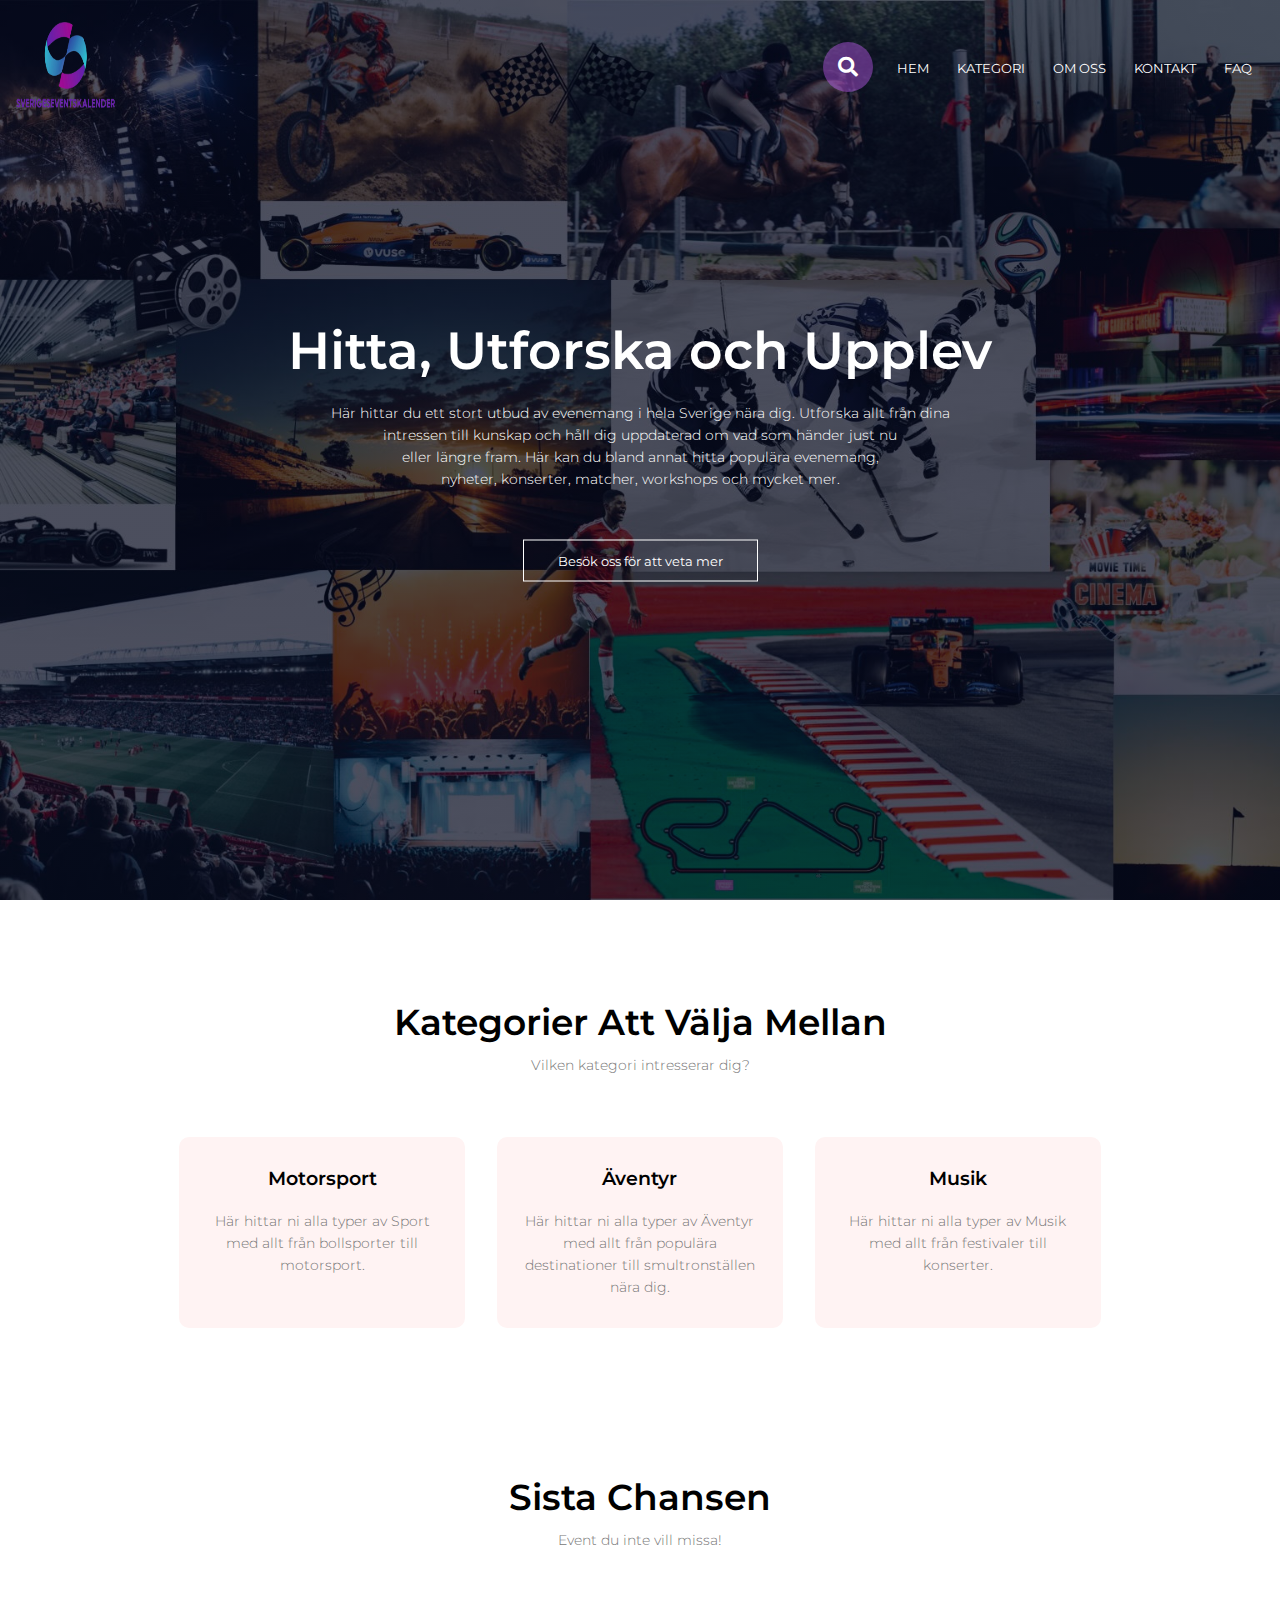
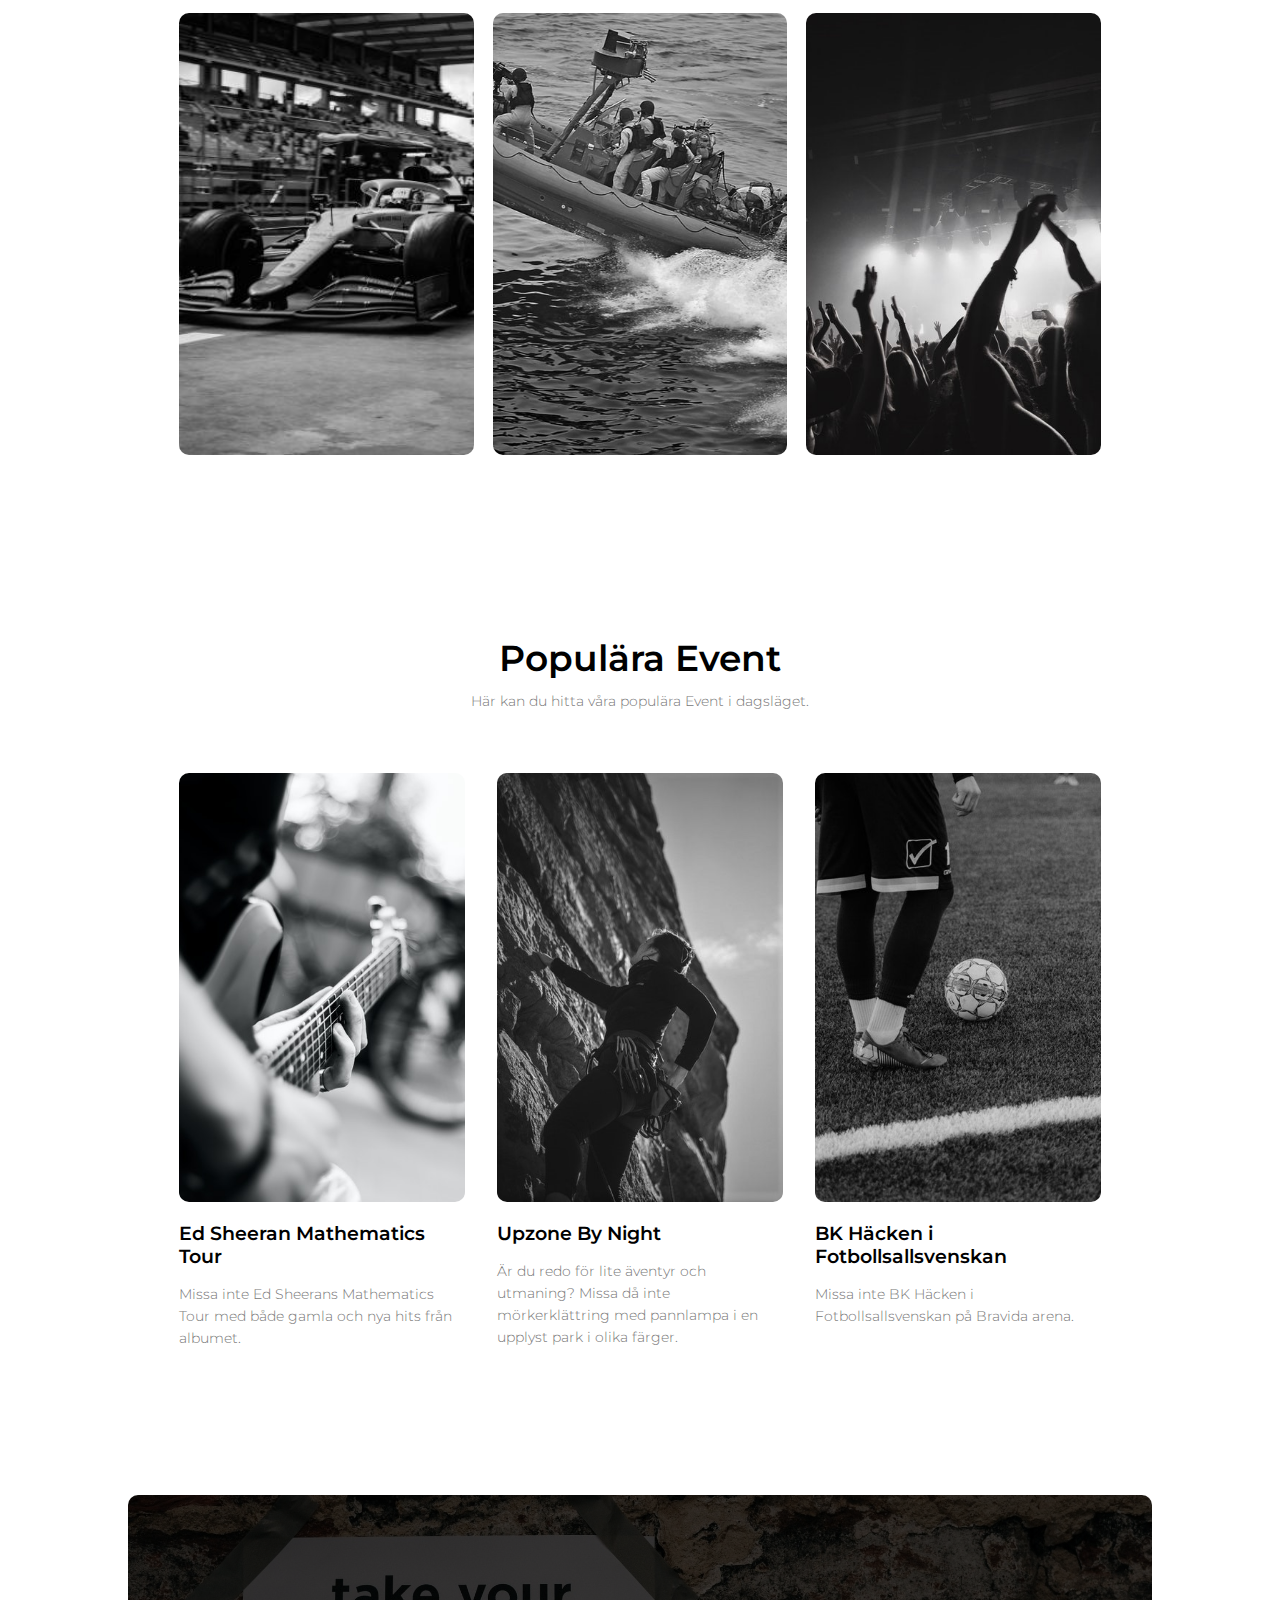
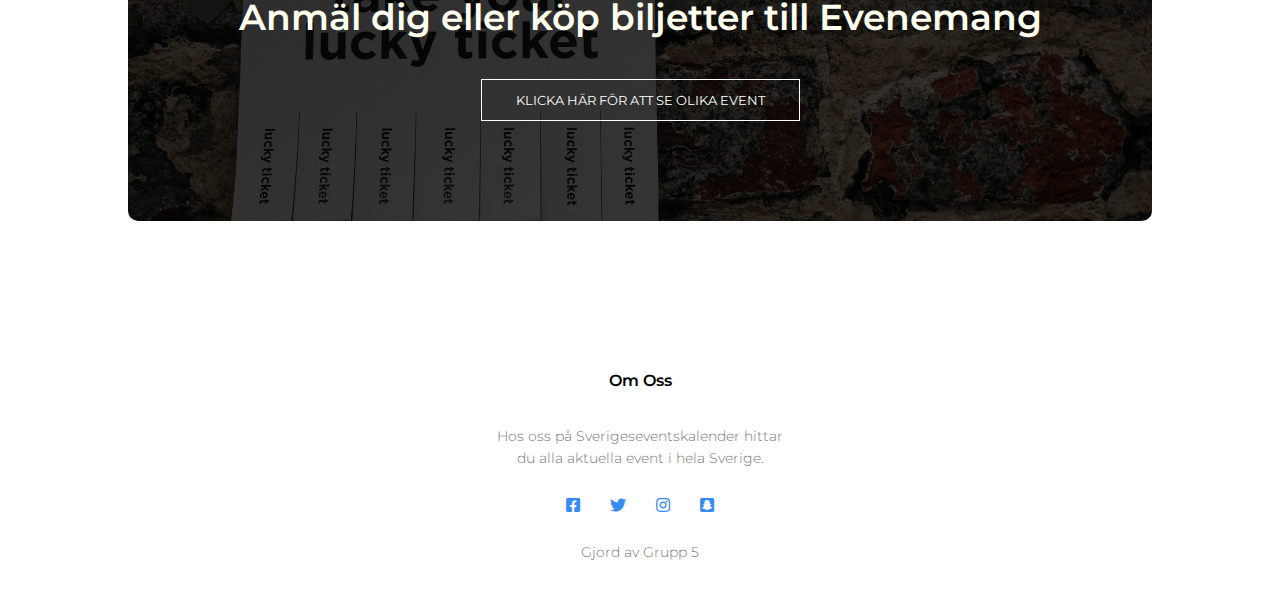
<file: Webbdesign/index.html>
<!DOCTYPE html>
<html lang= "sv-se">

<head> 
    <meta name = "viewport" content="with=device-width, initial-scale=1.0">
    <title>Webbdesign projekt test</title>
    <link rel="Stylesheet" type = "text/css" href="Main.css">
    <link href="https://fonts.googleapis.com/css2?family=Montserrat:ital,wght@0,300;0,400;1,300&display=swap" rel="stylesheet"> <!-- Länk till våra typsnitt -->
    <link rel="stylesheet" href="https://cdnjs.cloudflare.com/ajax/libs/font-awesome/5.13.0/css/all.min.css">  <!-- Länk till våra ikoner -->
</head>
<body>
    <section class= "header">
        <nav>
           
            <a href="index.html"><img src="img/logga.png" alt width=100 height=100 ></a>   
            <div class="nav-links" id="navLinks">   
                <i class="fa fa-window-close" onclick="hideMenu()"></i>    <!-- våran huvudsida, med länk till logga och kod "hidemenu" i mobilverisionen och hemsidan-->
                
                <ul> 
                        <li> <div class="search-box">
                          <button class="btn-search">
                              <i class="fas fa-search"></i>
                          </button>
                          <input type="text" class="input-search" placeholder="Sök..."></div></li>  <!-- sökfunktionen OBS.inte länkad -->
                          <li><a href= "index.html">HEM</a></li>
                          <li><a href= "index.html#kategorier_förstasida">KATEGORI</a></li>
                          <li><a href= "OmOss.html">OM OSS</a></li>
                          <li><a href= "kontaktsida.html">KONTAKT</a></li>
                          <li><a href= "">FAQ</a></li>  <!--inte länkad -->
                    
                  </ul>
                </div>
        <i class="fa fa-bars" onclick="showMenu()"></i> <!-- mobilverisionens meny med symbol -->           
        </nav>
        <div class="text-box">
        <h1>Hitta, Utforska och Upplev</h1>
        <p>Här hittar du ett stort utbud av evenemang i hela Sverige nära dig.
         Utforska allt från dina <br> intressen till kunskap och håll dig uppdaterad   <!-- intro text -->
         om vad som händer just nu <br> eller längre fram. Här kan du bland annat 
         hitta populära evenemang, <br> nyheter, konserter, matcher, workshops och mycket mer. 
        </p>
       
        <a href="OmOss.html" class="hero-btn">Besök oss för att veta mer</a>  <!-- länk till "om oss" sida-->

    </div>

    </section>  

    <!---Kategori-->
  
    <section class="Kategori" id="kategorier_förstasida">
        <h1>Kategorier Att Välja Mellan</h1>        <!--våra kategorier med länk -->
        <p>Vilken kategori intresserar dig?</p>

        <div class="row">
            <div class="Kategori-col">
                <a class="under2" href="Motorsport.html">
                    <h3>Motorsport</h3>
                      <p>Här hittar ni alla typer av Sport med allt från bollsporter 
                         till motorsport.</p>
                </a>
            </div>
            <div class="Kategori-col">
                <h3>Äventyr</h3>
                <p>Här hittar ni alla typer av Äventyr med allt från populära 
                   destinationer till smultronställen nära dig.</p>
            </div>
            <div class="Kategori-col">
                <a class="under2" href="Musik.html">
                    <h3>Musik</h3>
                <p>Här hittar ni alla typer av Musik med allt från festivaler 
                   till konserter.</p>
                </a>
            </div>
           

        </div>

    </section>

<!--Event-->

    <section class="Event">        <!--sista chansen till event samt länkat -->
        <h1>Sista Chansen</h1>
        <p>Event du inte vill missa!</p>
         
        <div class="row">
            <div class="Event-col">
                <img src="img/motorsport.jpg" >
                <div class="layer">
                    <h3><a class="under" href="Produktsida1.html">GÖTEBORG GRAND PRIX</a></h3> 
                    
                </div>
            </div>
            <div class="Event-col">
                <img src="img/boat.jpg" >
                <div class="layer">
                    <h3>Stridsbåtsåkning Till En Militäranläggning</h3>
                </div>
            </div>
            <div class="Event-col">
                <img src="img/Musik.jpg" >
                <div class="layer">
                    <h3><a class="under" href="Produktsida2.html">BURNA BOY: Spacedrift Tour</a></h3>
                </div>
            </div>
        </div>

    </section>

    <!--Evenemang-->

    <section class="Evenemang">      <!--populära event info, ej länkat -->
        <h1>Populära Event</h1>
        <p>Här kan du hitta våra populära Event i dagsläget.</p>
<div class="row">
        <div class="Evenemang-col">
            <img src="img/konsert.jpg">
            <h3>Ed Sheeran Mathematics Tour</h3>
            <p> Missa inte Ed Sheerans Mathematics Tour med både gamla och nya hits från 
                albumet.</p>
        </div>
        <div class="Evenemang-col">
            <img src="img/klättra.jpg">
            <h3>Upzone By Night</h3>
            <p> Är du redo för lite äventyr och utmaning? Missa då inte 
                mörkerklättring med pannlampa i en upplyst park i olika färger.</p>
        </div>
        <div class="Evenemang-col">
            <img src="img/soccer.jpg">
            <h3>BK Häcken i Fotbollsallsvenskan</h3>
            <p> Missa inte BK Häcken i Fotbollsallsvenskan på Bravida arena.</p>
        </div>       
   </div>

</section>

<!--anmälan och biljetter-->

<section class="cta">  
    <h1>Anmäl dig eller köp biljetter till Evenemang</h1>
    <a href="" class="hero-btn">KLICKA HÄR FÖR ATT SE OLIKA EVENT</a>   <!-- sida för att kunna anmäla, köpa biljett, ej länkat -->
</section>

<!--Footer-->
<section class="footer">      <!--symboler till om oss, social media-->
    <h4>Om Oss</h4>
    <p>Hos oss på Sverigeseventskalender hittar<br> 
        du alla aktuella event i hela Sverige.</p>
        <div class="icons">
         <i class="fab fa-facebook-square"></i>
         <i class="fab fa-twitter"></i>
         <i class="fab fa-instagram"></i>
         <i class="fab fa-snapchat-square"></i>
       </div>
 
     <p>Gjord av Grupp 5 </p>
   
</section>


 <!--JavaScript for toggle menu-->   <!--meny för mobilverision, mha. javascript-->
 <script>
    var navLinks = document.getElementById("navLinks");

    function showMenu(){
      navLinks.style.right = "0";

    }
    function hideMenu(){
      navLinks.style.right = "-200px";
    }

</script>

        
    </body>
    </html>
</file>
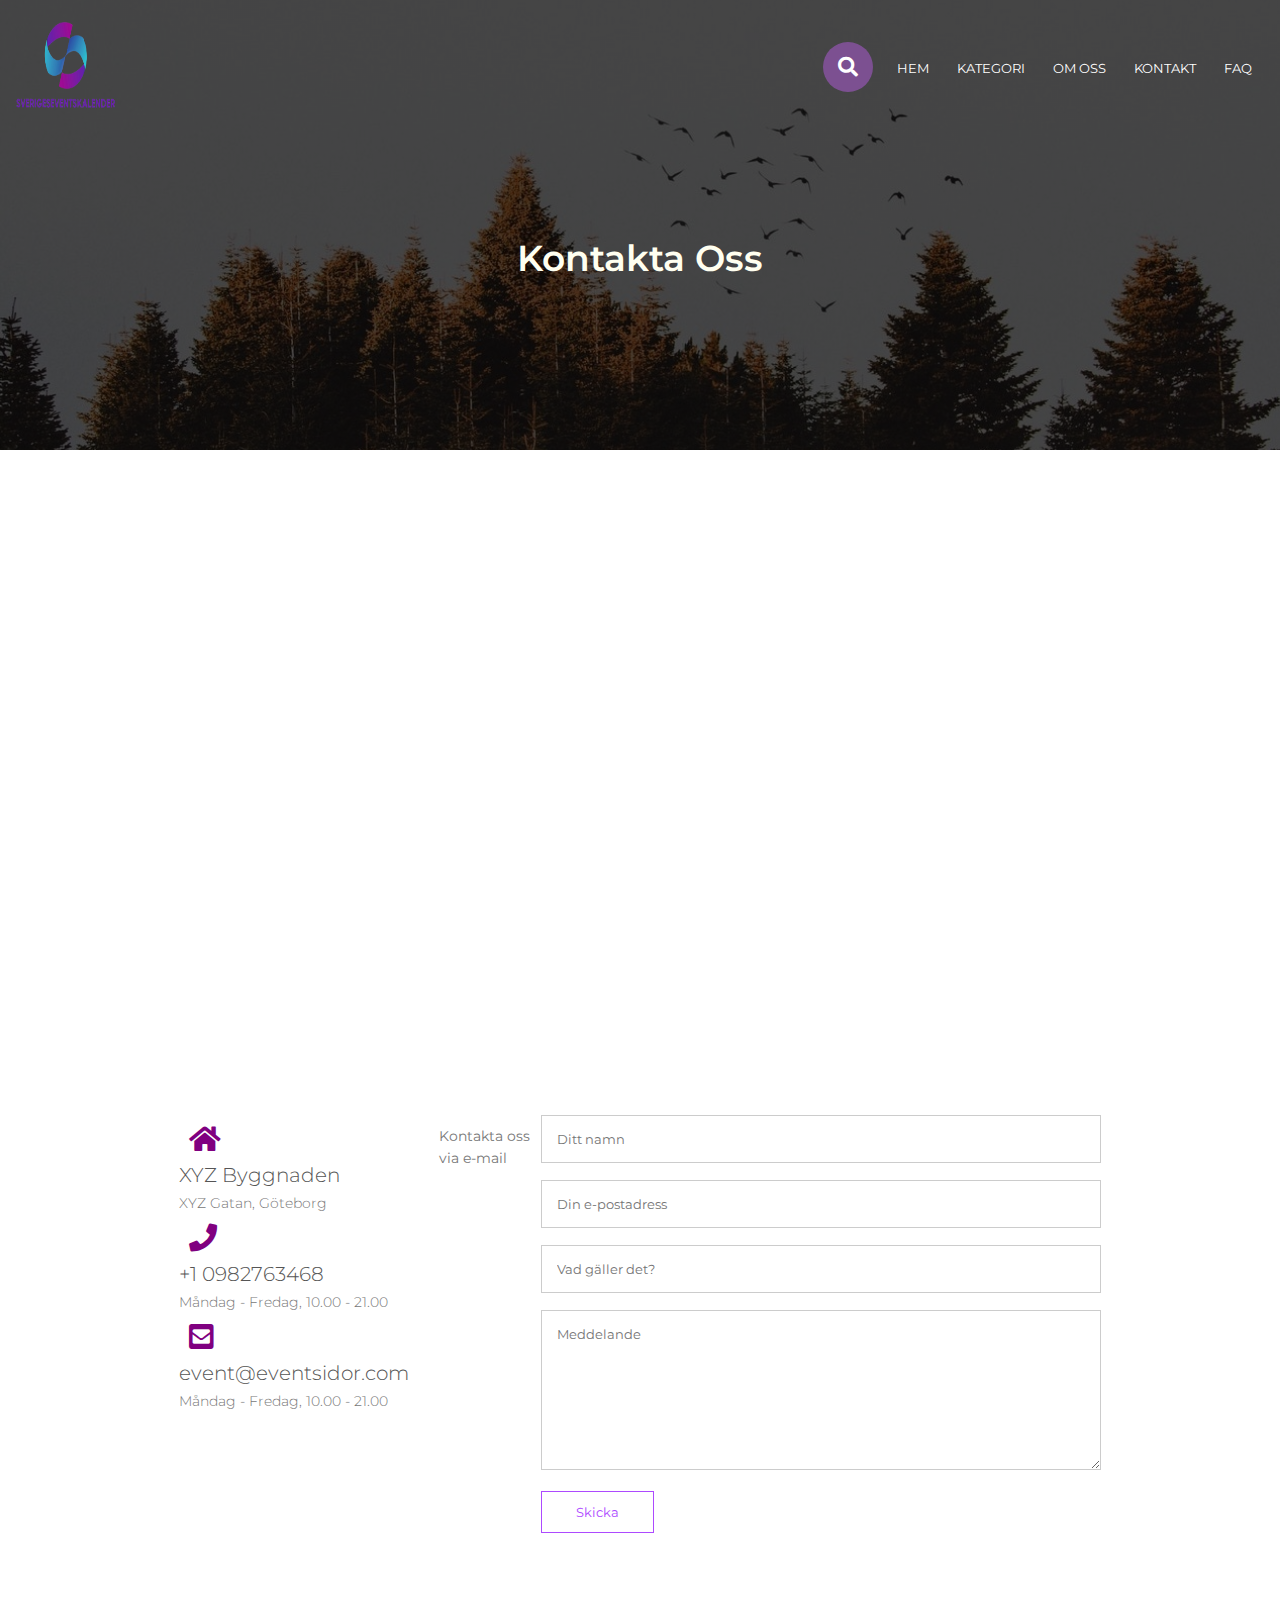
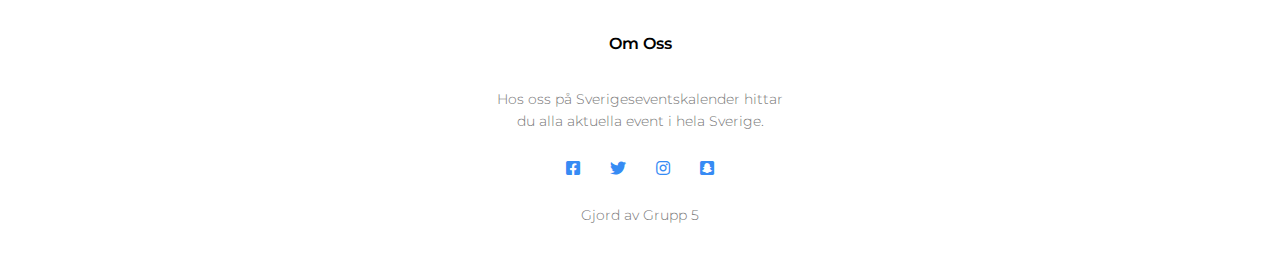
<file: Webbdesign/kontaktsida.html>
<!DOCTYPE html>
<html lang= "sv-se">

<head> 
    <meta name = "viewport" content="with=device-width, initial-scale=1.0">
    <title>Webbdesign projekt test</title>
    <link rel="Stylesheet" type = "text/css" href="Main.css">
    <link href="https://fonts.googleapis.com/css2?family=Montserrat:ital,wght@0,300;0,400;1,300&display=swap" rel="stylesheet">
    <link rel="stylesheet" href="https://cdnjs.cloudflare.com/ajax/libs/font-awesome/5.13.0/css/all.min.css">
</head>
<body>
    <section class= "sub-header">
        <nav>
            <a href="index.html"><img src="img/logga.png" alt width=100 height=100 ></a>   
          
            <div class="nav-links" id="navLinks">
                <i class="fa fa-window-close" onclick="hideMenu()"></i> 
                <ul> 
                  <li> <div class="search-box">
                    <button class="btn-search">
                        <i class="fas fa-search"></i>
                    </button>
                    <input type="text" class="input-search" placeholder="Sök..."></div></li>
                    <li><a href= "index.html">HEM</a></li>
                    <li><a href= "index.html#kategorier_förstasida">KATEGORI</a></li>
                    <li><a href= "OmOss.html">OM OSS</a></li>
                    <li><a href= "kontaktsida.html">KONTAKT</a></li>
                    <li><a href= "">FAQ</a></li>
                    
                  </ul>
                </div>
        <i class="fa fa-bars" onclick= "showMenu()"></i>            
        </nav>
    
        <!--Kontakta Oss-->
   <h1>Kontakta Oss</h1>
  </section> 
<section class="location">   <!--Länk för karta-->

  <iframe src="https://www.google.com/maps/embed?pb=!1m18!1m12!1m3!1d2131.928215847794!2d11.971529216299583!3d57.70068938111898!2m3!1f0!2f0!3f0!3m2!1i1024!2i768!4f13.1!3m3!1m2!1s0x464ff3703d2d16f3%3A0x18c09c75080884b7!2sKungsportsavenyen%2017%2C%20411%2036%20G%C3%B6teborg!5e0!3m2!1ssv!2sse!4v1634825490853!5m2!1ssv!2sse" 
  width="600" height="450" style="border:0;" allowfullscreen="" loading="lazy"></iframe>
</section>

<section class= "contact-us">
<div class="row">                 <!-- logga/symboler med info på kontakt till oss -->
<div class="contact-col">
  <div>
    <i class="fas fa-home"></i>
    
    <div>
      <h5> XYZ Byggnaden</h5>
      <p>XYZ Gatan, Göteborg</p>
    </div>
    
  </div>
  <div>
    <i class="fas fa-phone"></i>
    <div>
      <h5> +1 0982763468</h5>
      <p>Måndag - Fredag, 10.00 - 21.00</p>
    </div>
  </div>

  <div>
   <i class="fas fa-envelope-square"></i>
    <div>
      <h5> event@eventsidor.com</h5>
      <p>Måndag - Fredag, 10.00 - 21.00</p>    
   </div>
 </div>
</div>

 <p><strong>Kontakta oss via e-mail</strong></p> <!-- kolumn för formulär -->
 <div class="kontakt-col">  
   <form action="https://formsubmit.co/your@email.com" method="POST">
   <input type="text" placeholder="Ditt namn" required> <!--krav att allt måste fyllas i för att skicka annars får man felmeddelande-->
   <input type="email" placeholder="Din e-postadress" required> 
   <input type="email" placeholder="Vad gäller det?" required> 
   <textarea rows="8" placeholder="Meddelande" required></textarea>
   <button type = "submit" class="hero-btn red-btn">Skicka</button>
   </form>
  </div>

</div>
</section>
 


<!--Footer-->
<section class="footer">
    <h4>Om Oss</h4>
    <p>Hos oss på Sverigeseventskalender hittar<br> 
       du alla aktuella event i hela Sverige.</p>
       <div class="icons">
        <i class="fab fa-facebook-square"></i>
        <i class="fab fa-twitter"></i>
        <i class="fab fa-instagram"></i>
        <i class="fab fa-snapchat-square"></i>
      </div>

    <p>Gjord av Grupp 5 </p>
   
</section>


 <!--JavaScript for toggle menu-->
 <script>
    var navLinks = document.getElementById("navLinks");

    function showMenu(){
      navLinks.style.right = "0";

    }
    function hideMenu(){
      navLinks.style.right = "-200px";
    }

</script>

        
    </body>
    </html>
</file>
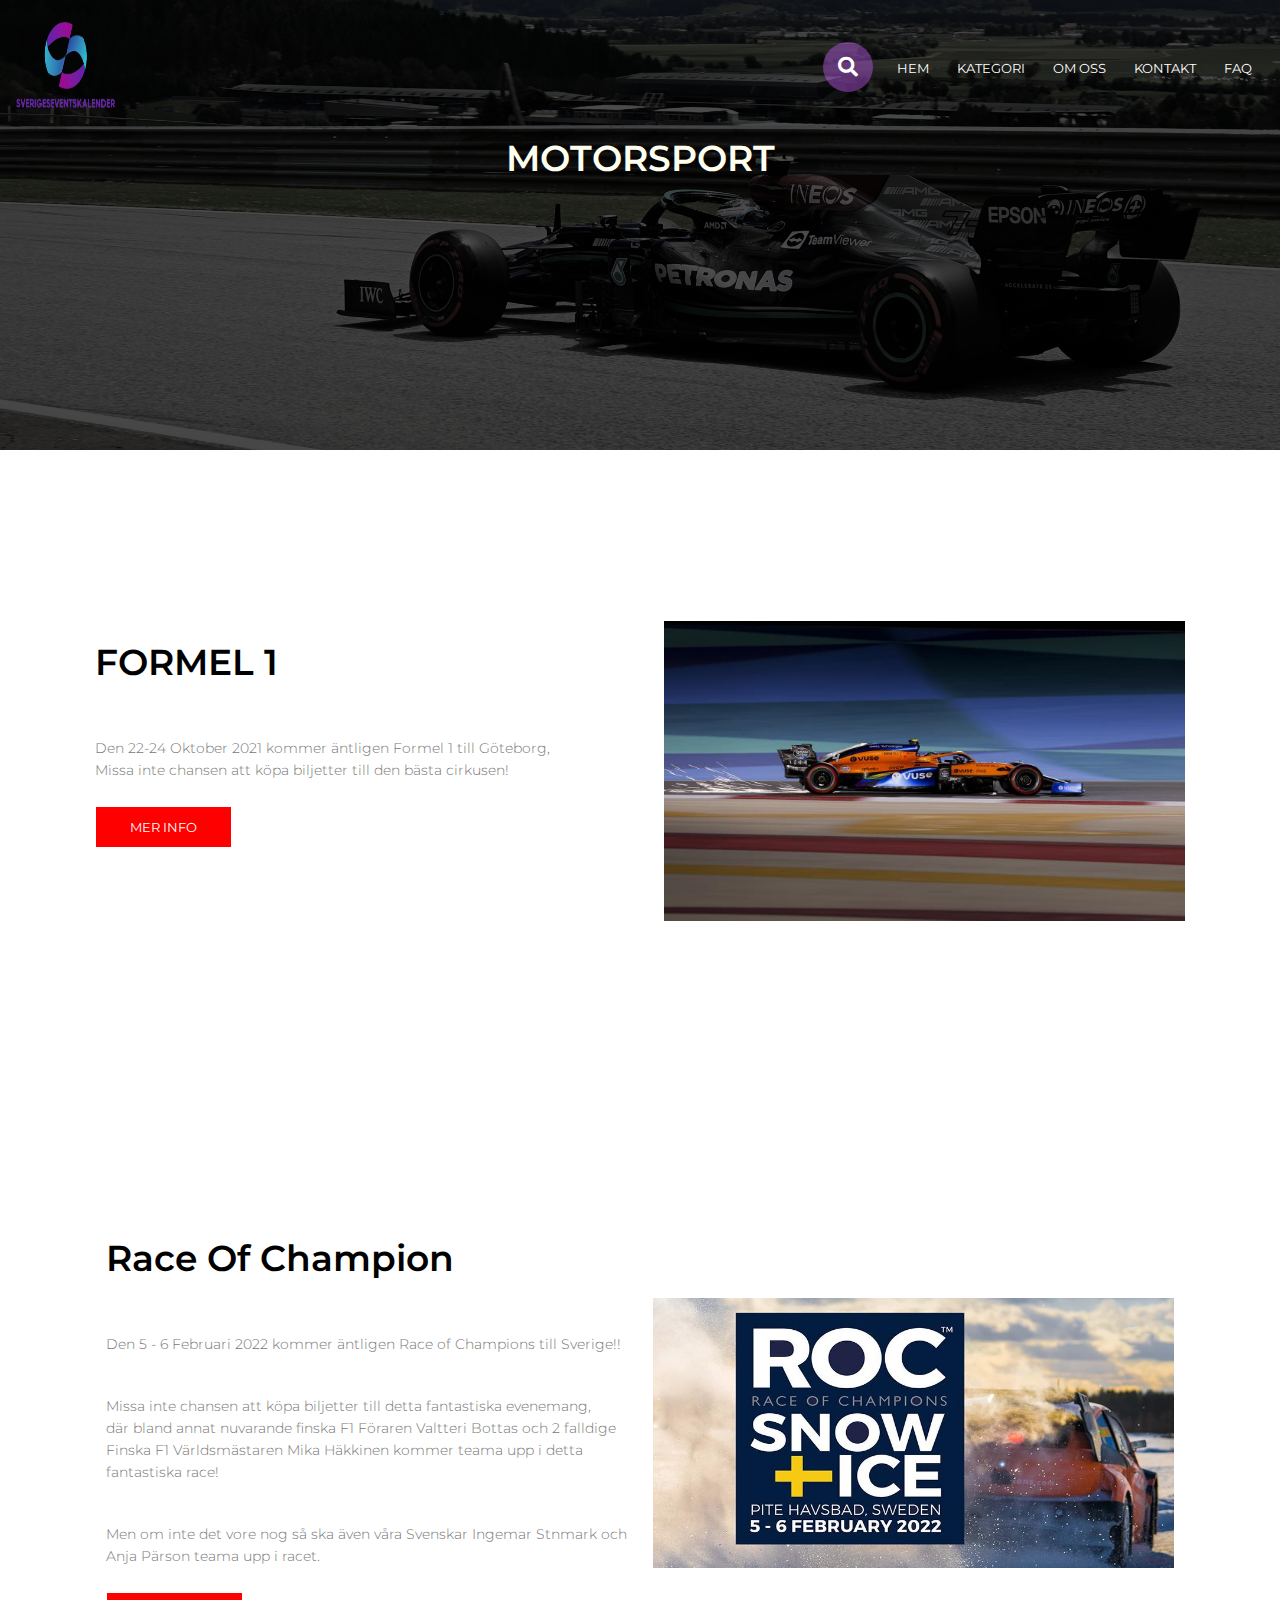
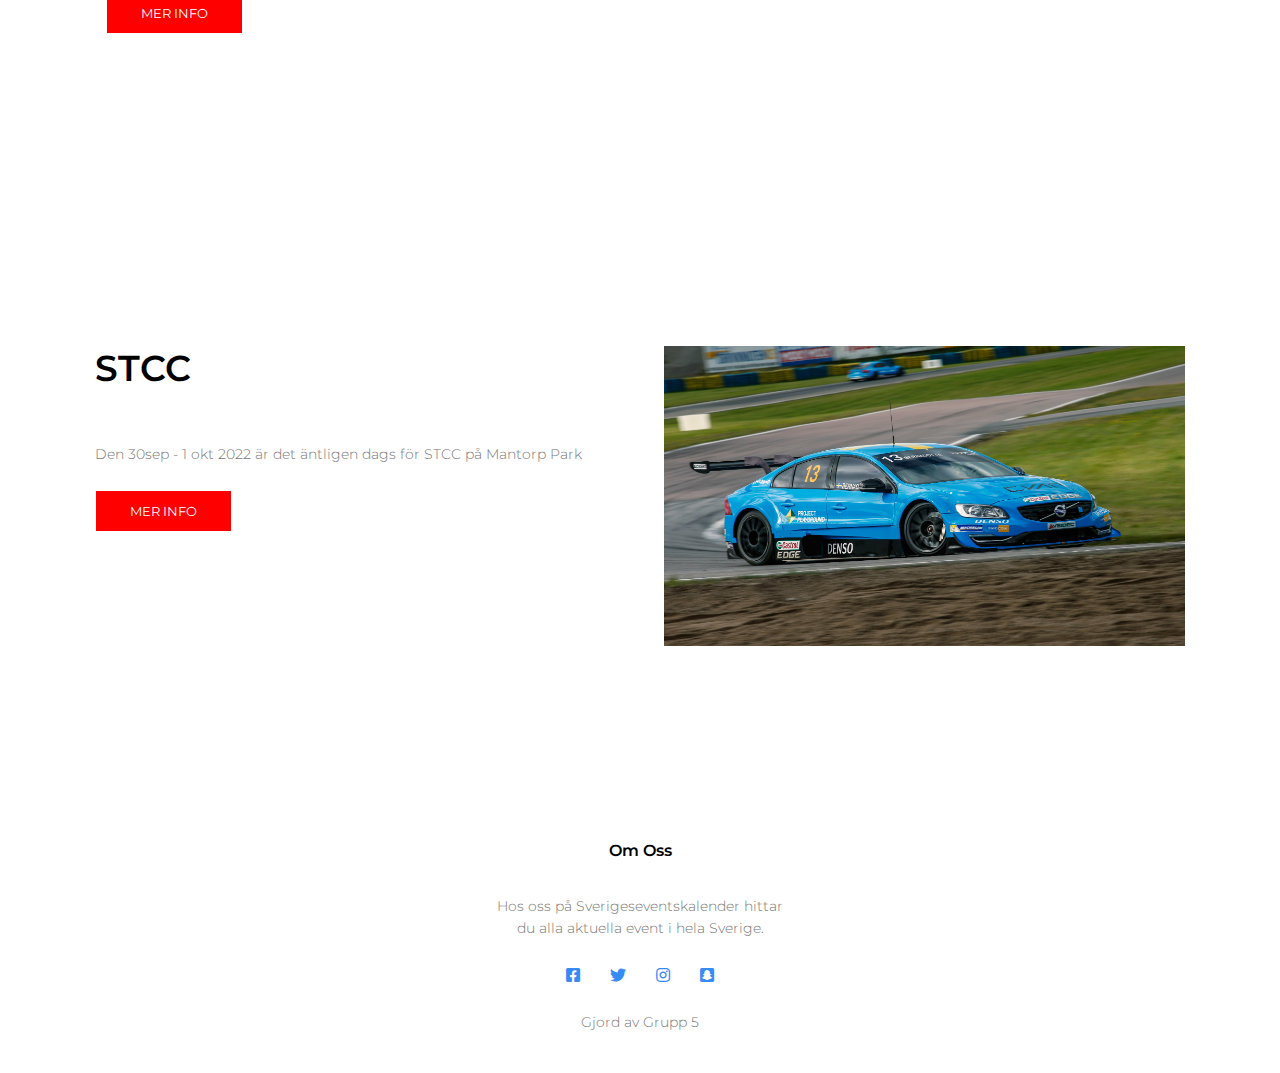
<file: Webbdesign/Motorsport.html>
<!DOCTYPE html>
<html lang= "sv-se">

<head> 
    <meta name = "viewport" content="with=device-width, initial-scale=1.0">
    <title>Webbdesign projekt test</title>
    <link rel="Stylesheet" type = "text/css" href="Main.css">
    <link href="https://fonts.googleapis.com/css2?family=Montserrat:ital,wght@0,300;0,400;1,300&display=swap" rel="stylesheet">
    <link rel="stylesheet" href="https://cdnjs.cloudflare.com/ajax/libs/font-awesome/5.13.0/css/all.min.css">
</head>
<body>
    <section class= "sub-header-motosport">
        <nav>
            <a href="index.html"><img src="img/logga.png" alt width=100 height=100 ></a>   
            <div class="nav-links" id="navLinks">
                <i class="fa fa-window-close" onclick="hideMenu()"></i> 
                <ul> 
                  <li> <div class="search-box">
                    <button class="btn-search">
                        <i class="fas fa-search"></i>
                    </button>
                    <input type="text" class="input-search" placeholder="Sök..."></div></li>  
                    <li><a href= "index.html">HEM</a></li>
                    <li><a href= "index.html#kategorier_förstasida">KATEGORI</a></li>
                    <li><a href= "OmOss.html">OM OSS</a></li>
                    <li><a href= "kontaktsida.html">KONTAKT</a></li>
                    <li><a href= "">FAQ</a></li>  
                    
                  </ul>
                </div>
        <i class="fa fa-bars" onclick="showMenu()"></i>            
        </nav>
   <h1>MOTORSPORT</h1>
</section> 

<!--Kategori Motorsport-->

<section class="om-oss">

    <div class="row">
        <div class="om-col">    <!-- länk till event med info med bild-->
            <br>
            <h1>FORMEL 1</h1>
            <br>
    
            <br>
            <p>Den 22-24 Oktober 2021 kommer äntligen Formel 1 till Göteborg, <br>
              Missa inte chansen att köpa biljetter till den bästa cirkusen!</p>
    
                <a href="Produktsida1.html" class="hero-btn3">MER INFO</a>
          </div>
    
          <div class="om-col">
              <img src="img/bil.jpg" alt width=100 height=300 >
      </div>
    </div> 
    </section>

    <!--kategori-motorsport2-->

<section class="om-oss">

    <div class="row">
        <div class="om-col2">      <!--ej länkat -->
      <h1>Race Of Champion</h1>
      <br>
  
      <br>
      <p> Den 5 - 6 Februari 2022 kommer äntligen Race of Champions till Sverige!! </p>
      <p> Missa inte chansen att köpa biljetter till detta fantastiska evenemang, <br> där bland annat 
        nuvarande finska F1 Föraren Valtteri Bottas och 2 falldige Finska F1 Världsmästaren Mika Häkkinen 
        kommer teama upp i detta fantastiska race!</p>
      <p> Men om inte det vore nog så ska även våra Svenskar Ingemar Stnmark och Anja Pärson teama upp i racet. </p>
  
      <a href="" class="hero-btn3">MER INFO</a>
        </div>
  
        <div class="om-col2">
      <img src="img/col3.jpg" alt height=270>
    </div>
  </div>
  
  </section>
  
  <!--kategori-motorsport3-->
  
  <section class="om-oss">
  
    <div class="row">
        <div class="om-col">
      <h1>STCC</h1>
      <br>                     <!-- ej länkat -->
  
      <br>
      <p> Den 30sep - 1 okt 2022 är det äntligen dags för STCC på Mantorp Park </p>
  
      <a href="" class="hero-btn3">MER INFO</a>
        </div>
  
        <div class="om-col">
      <img src="img/col2.jpg" alt width=100 height=300>
    </div>
  </div>
  
  </section>



<!--Footer-->
<section class="footer">
    <h4>Om Oss</h4>
    <p>Hos oss på Sverigeseventskalender hittar<br> 
       du alla aktuella event i hela Sverige.</p>
       <div class="icons">
        <i class="fab fa-facebook-square"></i>
        <i class="fab fa-twitter"></i>
        <i class="fab fa-instagram"></i>
        <i class="fab fa-snapchat-square"></i>
      </div>

    <p>Gjord av Grupp 5 </p>
   
</section>


 <!--JavaScript for toggle menu-->
 <script>
    var navLinks = document.getElementById("navLinks");

    function showMenu(){
      navLinks.style.right = "0";

    }
    function hideMenu(){
      navLinks.style.right = "-200px";
    }

</script>

        
    </body>
    </html>
</file>
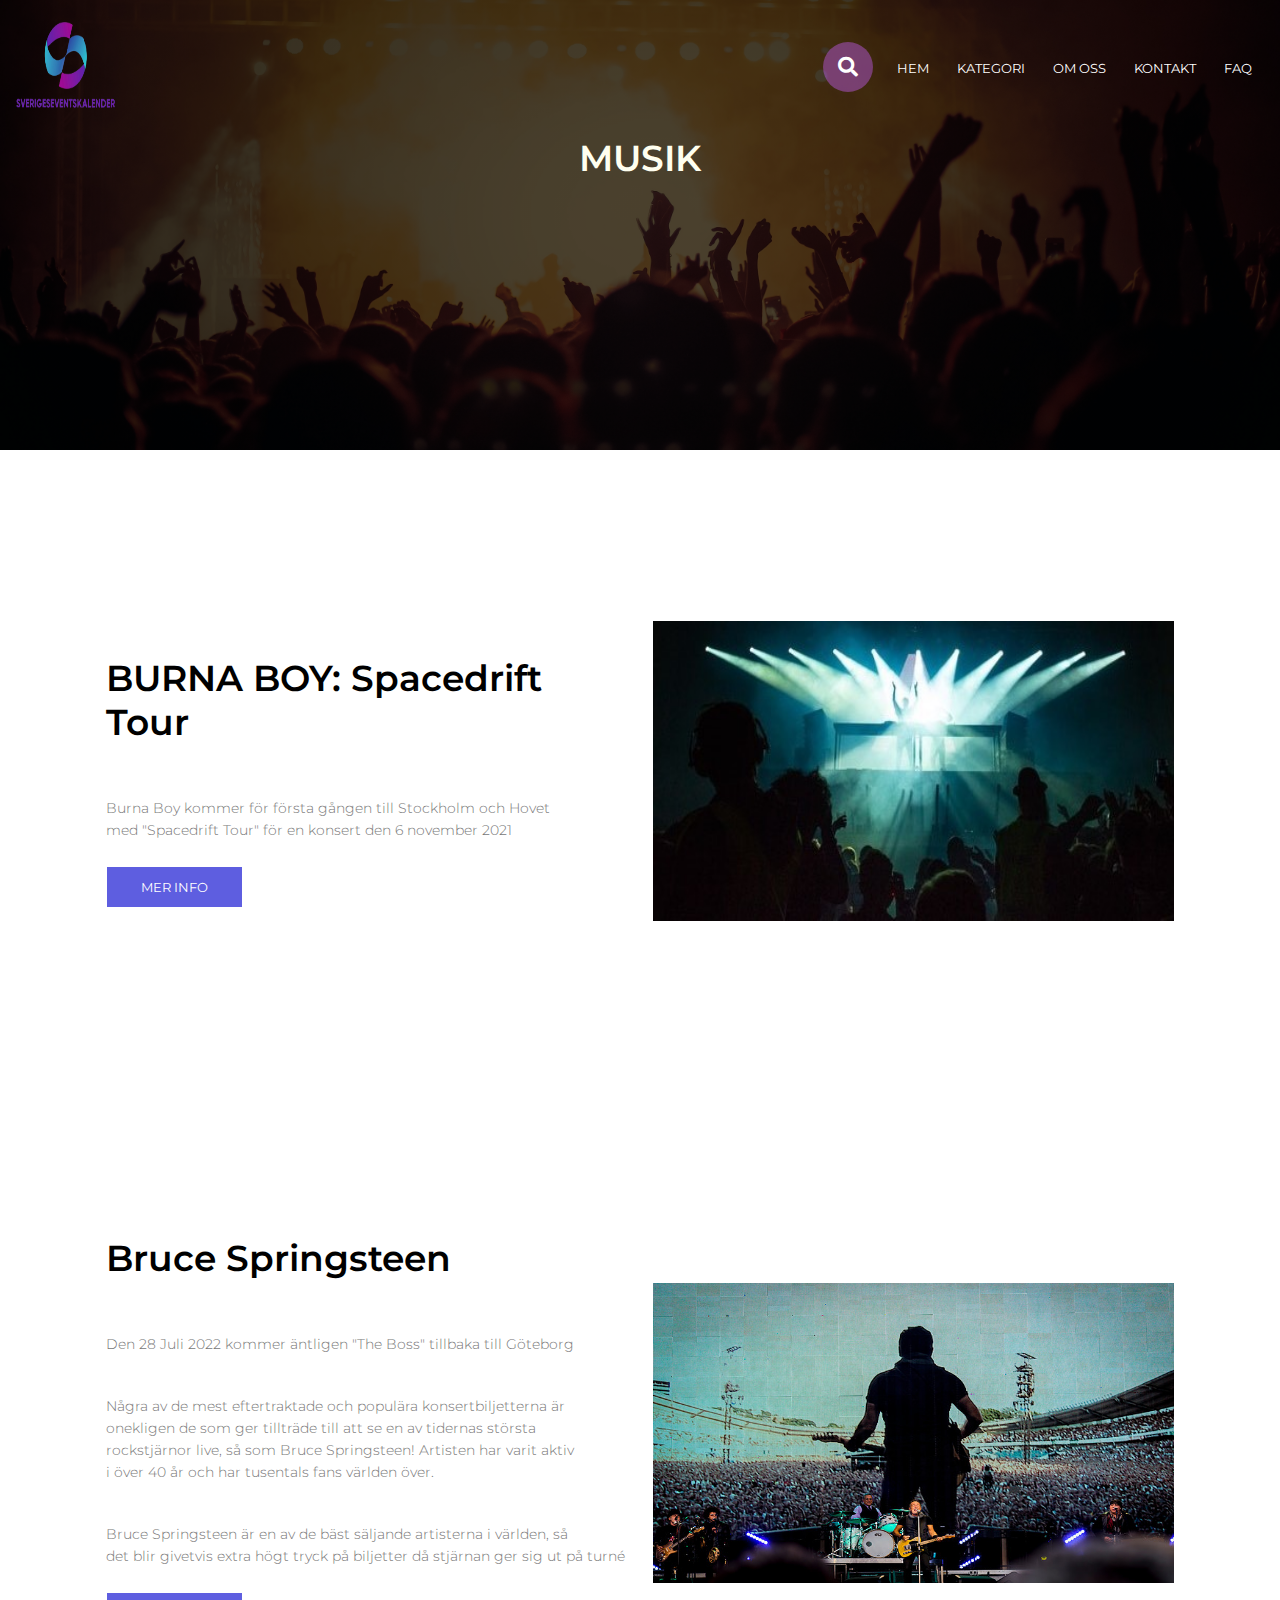
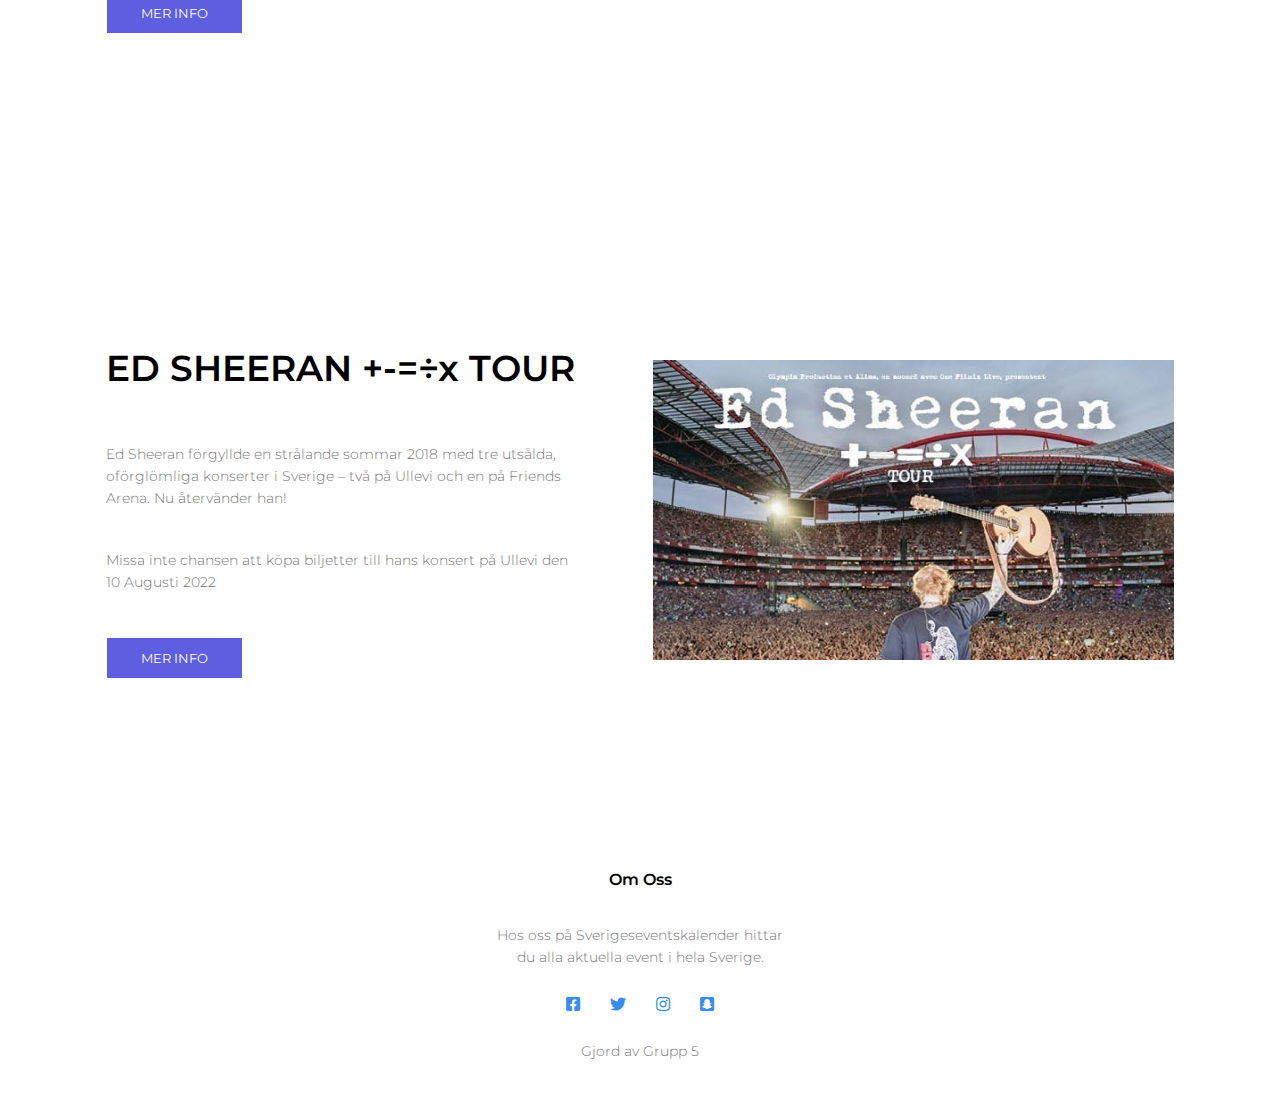
<file: Webbdesign/Musik.html>
<!DOCTYPE html>
<html lang= "sv-se">

<head> 
    <meta name = "viewport" content="with=device-width, initial-scale=1.0">
    <title>Webbdesign projekt test</title>
    <link rel="Stylesheet" type = "text/css" href="Main.css">
    <link href="https://fonts.googleapis.com/css2?family=Montserrat:ital,wght@0,300;0,400;1,300&display=swap" rel="stylesheet">
    <link rel="stylesheet" href="https://cdnjs.cloudflare.com/ajax/libs/font-awesome/5.13.0/css/all.min.css">
</head>
<body>
    <section class= "sub-header-musik">
        <nav>
            <a href="index.html"><img src="img/logga.png" alt width=100 height=100 ></a>   
            <div class="nav-links" id="navLinks">
                <i class="fa fa-window-close" onclick= "hideMenu()"></i> 
                <ul> 
                  <li> <div class="search-box">
                    <button class="btn-search">
                        <i class="fas fa-search"></i>
                    </button>
                    <input type="text" class="input-search" placeholder="Sök..."></div></li> 
                    <li><a href= "index.html">HEM</a></li>
                    <li><a href= "index.html#kategorier_förstasida">KATEGORI</a></li>
                    <li><a href= "OmOss.html">OM OSS</a></li>
                    <li><a href= "kontaktsida.html">KONTAKT</a></li>
                    <li><a href= "">FAQ</a></li>  
                    
                  </ul>
                </div>
        <i class="fa fa-bars" onclick= "showMenu()"></i>            
        </nav>
   <h1>MUSIK</h1>
</section> 

<!--Kategori Musik-->

<section class="om-oss">   <!-- info om event med länk och bild -->

    <div class="row">
        <div class="om-col2">     
            <br>
            <h1>BURNA BOY: Spacedrift Tour</h1>
            <br>
    
            <br>
            <p>Burna Boy kommer för första gången till Stockholm och Hovet <br> 
               med "Spacedrift Tour" för en konsert den 6 november 2021</p>
    
                <a href="Produktsida2.html" class="hero-btn5">MER INFO</a>
          </div>
    
          <div class="om-col2">
              <img src="img/fest1.jpg" alt height=300>
      </div>
    </div> 
    </section>

    <!--kategori-musik2-->

<section class="om-oss">

  <div class="row">               <!-- ej länkat -->
      <div class="om-col2">
    <h1>Bruce Springsteen</h1>
    <br>

    <br>
    <p> Den 28 Juli 2022 kommer äntligen "The Boss" tillbaka till Göteborg</p>
    <p> Några av de mest eftertraktade och populära konsertbiljetterna är <br>
       onekligen de som ger tillträde till att se en av tidernas största <br>
       rockstjärnor live,  så som Bruce Springsteen! Artisten har varit aktiv <br> i över 40 år och har tusentals fans världen över. 
    <p>Bruce Springsteen är en av de bäst säljande artisterna i världen, så <br> det blir givetvis extra högt tryck på biljetter då stjärnan ger sig ut på turné</p>

    <a href="" class="hero-btn5">MER INFO</a>
      </div>

      <div class="om-col2">
    <img src="img/Bruce.jpg" alt height=300>
  </div>
</div>

</section>

<!--kategori-musik3-->

<section class="om-oss">  <!-- ej länkat -->

  <div class="row">
      <div class="om-col2">
    <h1>ED SHEERAN +-=÷x TOUR</h1>
    <br>

    <br>
    <p> Ed Sheeran förgyllde en strålande sommar 2018 med tre utsålda, 
      <br> oförglömliga konserter i Sverige – två på Ullevi och en på Friends <br> 
      Arena. Nu återvänder han! 
    <p>Missa inte chansen att köpa biljetter till hans konsert på Ullevi den <br> 
      10 Augusti 2022</p>
    <br>

    <a href="" class="hero-btn5">MER INFO</a>
      </div>

      <div class="om-col2">
    <img src="img/ed.jpg" alt width=200 height=300>
  </div>
</div>

</section>



<!--Footer-->
<section class="footer">
    <h4>Om Oss</h4>
    <p>Hos oss på Sverigeseventskalender hittar<br> 
       du alla aktuella event i hela Sverige.</p>
       <div class="icons">
        <i class="fab fa-facebook-square"></i>
        <i class="fab fa-twitter"></i>
        <i class="fab fa-instagram"></i>
        <i class="fab fa-snapchat-square"></i>
      </div>

    <p>Gjord av Grupp 5 </p>
   
</section>


 <!--JavaScript for toggle menu-->
 <script>
    var navLinks = document.getElementById("navLinks");

    function showMenu(){
      navLinks.style.right = "0";

    }
    function hideMenu(){
      navLinks.style.right = "-200px";
    }

</script>

        
    </body>
    </html>
</file>
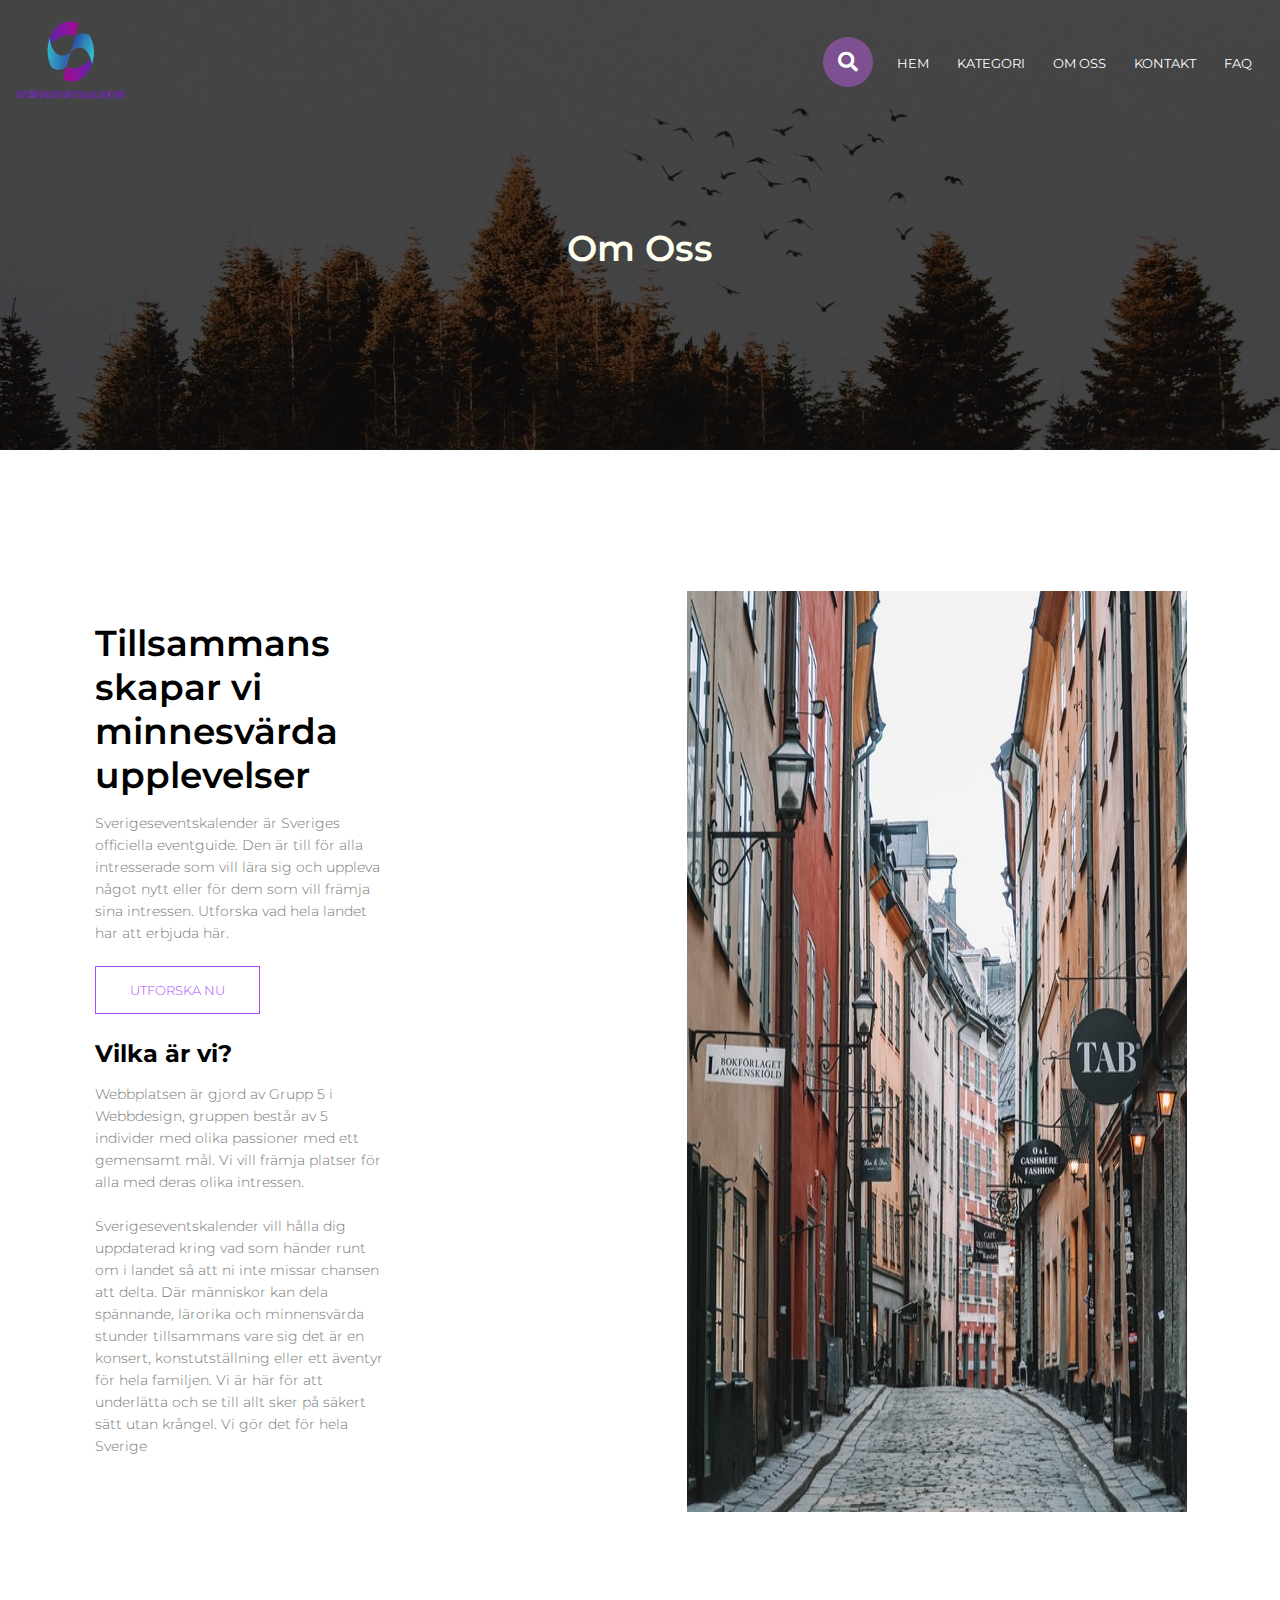
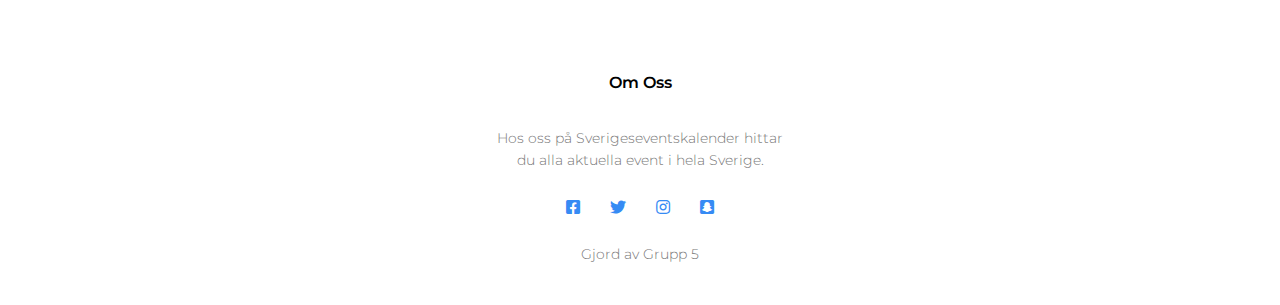
<file: Webbdesign/OmOss.html>
<!DOCTYPE html>
<html lang= "sv-se">

<head> 
    <meta name = "viewport" content="with=device-width, initial-scale=1.0">
    <title>Webbdesign projekt test</title>
    <link rel="Stylesheet" type = "text/css" href="Main.css">
    <link href="https://fonts.googleapis.com/css2?family=Montserrat:ital,wght@0,300;0,400;1,300&display=swap" rel="stylesheet">
    <link rel="stylesheet" href="https://cdnjs.cloudflare.com/ajax/libs/font-awesome/5.13.0/css/all.min.css">
</head>
<body>
    
    <section class= "sub-header">
        <nav>
            <a href="index.html"><img src="img/logga.png" alt width=110 height=90></a>   
            <div class="nav-links" id="navLinks">
                <i class="fa fa-window-close" onclick= "hideMenu()"></i> 
                <ul>   
                     <li> <div class="search-box">
                    <button class="btn-search">
                        <i class="fas fa-search"></i>
                    </button>
                    <input type="text" class="input-search" placeholder="Sök..."></div></li>  
                    <li><a href= "index.html">HEM</a></li>
                    <li><a href= "index.html#kategorier_förstasida">KATEGORI</a></li>
                    <li><a href= "OmOss.html">OM OSS</a></li>
                    <li><a href= "kontaktsida.html">KONTAKT</a></li>
                    <li><a href= "">FAQ</a></li> 
                    
                    
                  </ul>
                </div>
        <i class="fa fa-bars" onclick= "showMenu()"></i>            
        </nav>
   <h1>Om Oss</h1>
</section> 

<!--Om Oss content-->

<section class="om-oss">  <!-- info om oss -->

    <div class="row">
        <div class="om-col">
            <h1>Tillsammans skapar vi minnesvärda upplevelser </h1>
            <p>Sverigeseventskalender är Sveriges officiella eventguide. 
                Den är till för alla intresserade som vill lära sig
                och uppleva något nytt eller för dem som vill främja sina intressen.
                Utforska vad hela landet har att erbjuda här.<br>
                <br>

                <a href="index.html#kategorier_förstasida" class="hero-btn red-btn">UTFORSKA NU</a></p>  <!-- länk till bosen utforska -->

                <h2>Vilka är vi? </h2>
                    <p>Webbplatsen är gjord av Grupp 5 i Webbdesign, gruppen består av 5 individer 
                       med olika passioner med ett gemensamt mål. Vi vill främja platser för alla 
                       med deras olika intressen. <br>
                       <br> Sverigeseventskalender vill hålla dig uppdaterad 
                       kring vad som händer runt om i landet så att ni inte missar chansen att delta.
                       Där människor kan dela spännande, lärorika och minnensvärda stunder tillsammans 
                       vare sig det är en konsert, konstutställning eller ett äventyr för hela familjen.
                       Vi är här för att underlätta och se till allt sker på säkert sätt utan krångel.
                       Vi gör det för hela Sverige</p>
        </div>
        <div class="om-col"></div>       
            <img src="img/backup.jpg">  <!-- länkad bild -->
    </div>


</section>



<!--Footer-->
<section class="footer">
    <h4>Om Oss</h4>
    <p>Hos oss på Sverigeseventskalender hittar<br> 
       du alla aktuella event i hela Sverige.</p>
       <div class="icons">
        <i class="fab fa-facebook-square"></i>
        <i class="fab fa-twitter"></i>
        <i class="fab fa-instagram"></i>
        <i class="fab fa-snapchat-square"></i>
      </div>

    <p>Gjord av Grupp 5 </p>
   
</section>


 <!--JavaScript for toggle menu-->
 <script>
    var navLinks = document.getElementById("navLinks");

    function showMenu(){
      navLinks.style.right = "0";

    }
    function hideMenu(){
      navLinks.style.right = "-200px";
    }

</script>

        
    </body>
    </html>
</file>
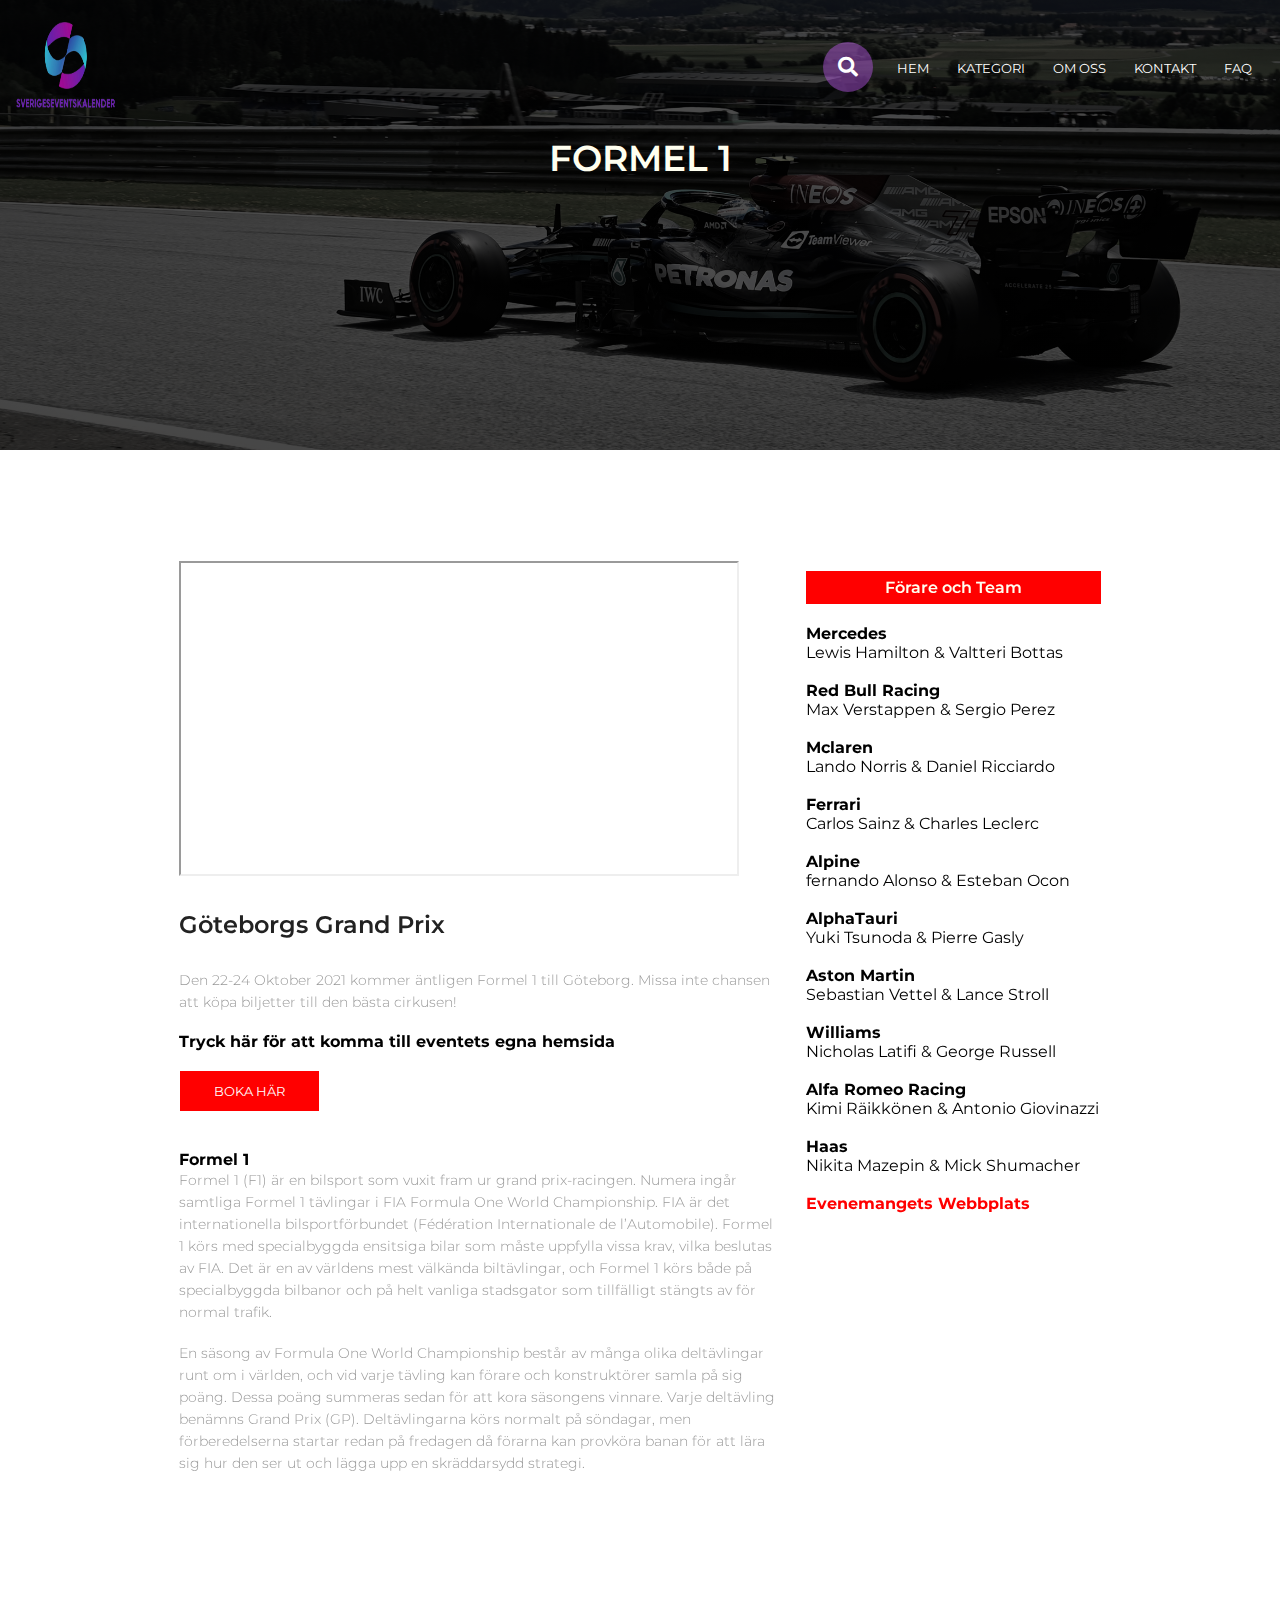
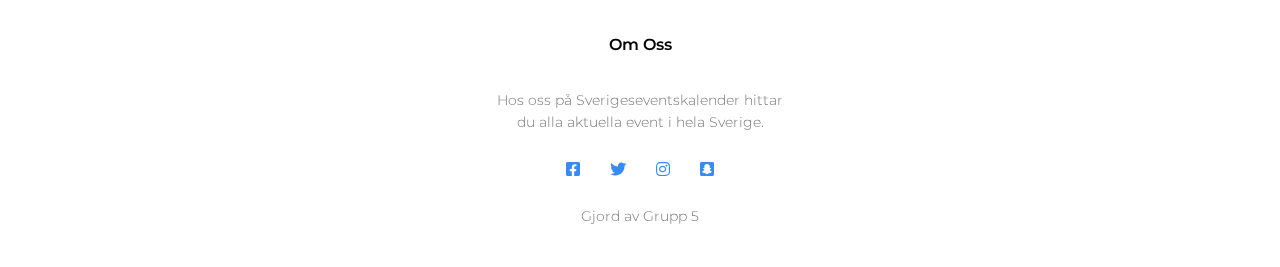
<file: Webbdesign/Produktsida1.html>
<!DOCTYPE html>
<html lang= "sv-se">

<head> 
    <meta name = "viewport" content="with=device-width, initial-scale=1.0">
    <title>Webbdesign projekt test</title>
    <link rel="Stylesheet" type = "text/css" href="Main.css">
    <link href="https://fonts.googleapis.com/css2?family=Montserrat:ital,wght@0,300;0,400;1,300&display=swap" rel="stylesheet">
    <link rel="stylesheet" href="https://cdnjs.cloudflare.com/ajax/libs/font-awesome/5.13.0/css/all.min.css">
</head>
<body>
    <section class= "sub-header-produkt1">
        <nav>
            <a href="index.html"><img src="img/logga.png" alt width=100 height=100 ></a>   
            <div class="nav-links" id="navLinks">
                <i class="fa fa-window-close" onclick="hideMenu()"></i> 
                <ul>
                    <li> <div class="search-box">
                        <button class="btn-search">
                            <i class="fas fa-search"></i>
                        </button>
                        <input type="text" class="input-search" placeholder="Sök..."></div></li>  
                        <li><a href= "index.html">HEM</a></li>
                        <li><a href= "index.html#kategorier_förstasida">KATEGORI</a></li>
                        <li><a href= "OmOss.html">OM OSS</a></li>
                        <li><a href= "kontaktsida.html">KONTAKT</a></li>
                        <li><a href= "">FAQ</a></li>  
                    
                  </ul>
                </div>
        <i class="fa fa-bars" onclick= "showMenu()"></i>            
        </nav>
        <h1>FORMEL 1</h1>
</section> 

<!--Produkrsida 1-->

<section class="motorsport-content">
    <div class="row">
        <div class="motorsport-left">       <!-- länk till youtube video och info om event -->
            <iframe width="560" height="315" src="https://www.youtube.com/embed/UQ0OHBZSFfk" title="YouTube video player" allow="accelerometer; autoplay; clipboard-write; encrypted-media; gyroscope; picture-in-picture" allowfullscreen></iframe>
            <h2>Göteborgs Grand Prix</h2>
            <p>Den 22-24 Oktober 2021 kommer äntligen Formel 1 till Göteborg.
               Missa inte chansen att köpa biljetter till den bästa cirkusen!</p>
               <br>

               <strong>Tryck här för att komma till eventets egna hemsida</strong> <br>

        <br>

            <a href="https://tickets.formula1.com/en" class="hero-btn1">BOKA HÄR</a> <br> <!-- eventets hemsida -->
   
               <br>
   
               <br> 
   
               <strong> Formel 1 </strong>
               <br>
               <p> Formel 1 (F1) är en bilsport som vuxit fram ur grand prix-racingen. 
                   Numera ingår samtliga Formel 1 tävlingar i FIA Formula One World Championship. 
                   FIA är det internationella bilsportförbundet (Fédération Internationale de l’Automobile).
                   Formel 1 körs med specialbyggda ensitsiga bilar som måste uppfylla vissa krav, 
                   vilka beslutas av FIA. Det är en av världens mest välkända biltävlingar, och Formel 1 
                   körs både på specialbyggda bilbanor och på helt vanliga stadsgator som tillfälligt 
                   stängts av för normal trafik.</p>
                   <br>
                   <p> En säsong av Formula One World Championship består av många olika deltävlingar 
                    runt om i världen, och vid varje tävling kan förare och konstruktörer samla på sig poäng. 
                    Dessa poäng summeras sedan för att kora säsongens vinnare. Varje deltävling benämns Grand Prix (GP).
                    Deltävlingarna körs normalt på söndagar, men förberedelserna startar redan på fredagen 
                    då förarna kan provköra banan för att lära sig hur den ser ut och lägga upp en skräddarsydd strategi.</p>
        </div>
        <div class="motorsport-right">  <!--  info om lag och event -->
            <h3> Förare och Team </h3>
            <div> 
              <strong> Mercedes </strong> <br>
              <span>Lewis Hamilton & Valtteri Bottas </span>
              <br>
              <br>
              <strong> Red Bull Racing </strong> <br>
              <span>Max Verstappen & Sergio Perez </span>
              <br>
              <br>
              <strong> Mclaren </strong> <br>
              <span>Lando Norris & Daniel Ricciardo </span>
              <br>
              <br>
              <strong> Ferrari </strong><br>
              <span>Carlos Sainz & Charles Leclerc </span>
              <br>
              <br>
              <strong> Alpine </strong> <br>
              <span>fernando Alonso & Esteban Ocon </span>
              <br>
              <br>
              <strong> AlphaTauri </strong> <br>
              <span>Yuki Tsunoda & Pierre Gasly </span>
              <br>
              <br>
              <strong> Aston Martin </strong> <br>
              <span>Sebastian Vettel & Lance Stroll </span>
              <br>
              <br>
              <strong> Williams </strong> <br>
              <span>Nicholas Latifi & George Russell </span>
              <br>
              <br>
              <strong> Alfa Romeo Racing </strong> <br>
              <span>Kimi Räikkönen & Antonio Giovinazzi </span>
              <br>
              <br>
              <strong> Haas </strong> <br>
              <span>Nikita Mazepin & Mick Shumacher </span>

        </div>
        <br>  <!-- länk till eventets hemsida -->
        <a class="under1" href="https://www.formula1.com/en/teams.html"><strong>Evenemangets Webbplats</strong> </a>
       
    </div>
    </div>
        
  




</section>

<!--Footer-->
<section class="footer">
    <h4>Om Oss</h4>
    <p>Hos oss på Sverigeseventskalender hittar<br> 
        du alla aktuella event i hela Sverige.</p>
        <div class="icons">
         <i class="fab fa-facebook-square"></i>
         <i class="fab fa-twitter"></i>
         <i class="fab fa-instagram"></i>
         <i class="fab fa-snapchat-square"></i>
       </div>
 
     <p>Gjord av Grupp 5 </p>
   
</section>


 <!--JavaScript for toggle menu-->
 <script>
    var navLinks = document.getElementById("navLinks");

    function showMenu(){
      navLinks.style.right = "0";

    }
    function hideMenu(){
      navLinks.style.right = "-200px";
    }

</script>

        
    </body>
    </html>
</file>
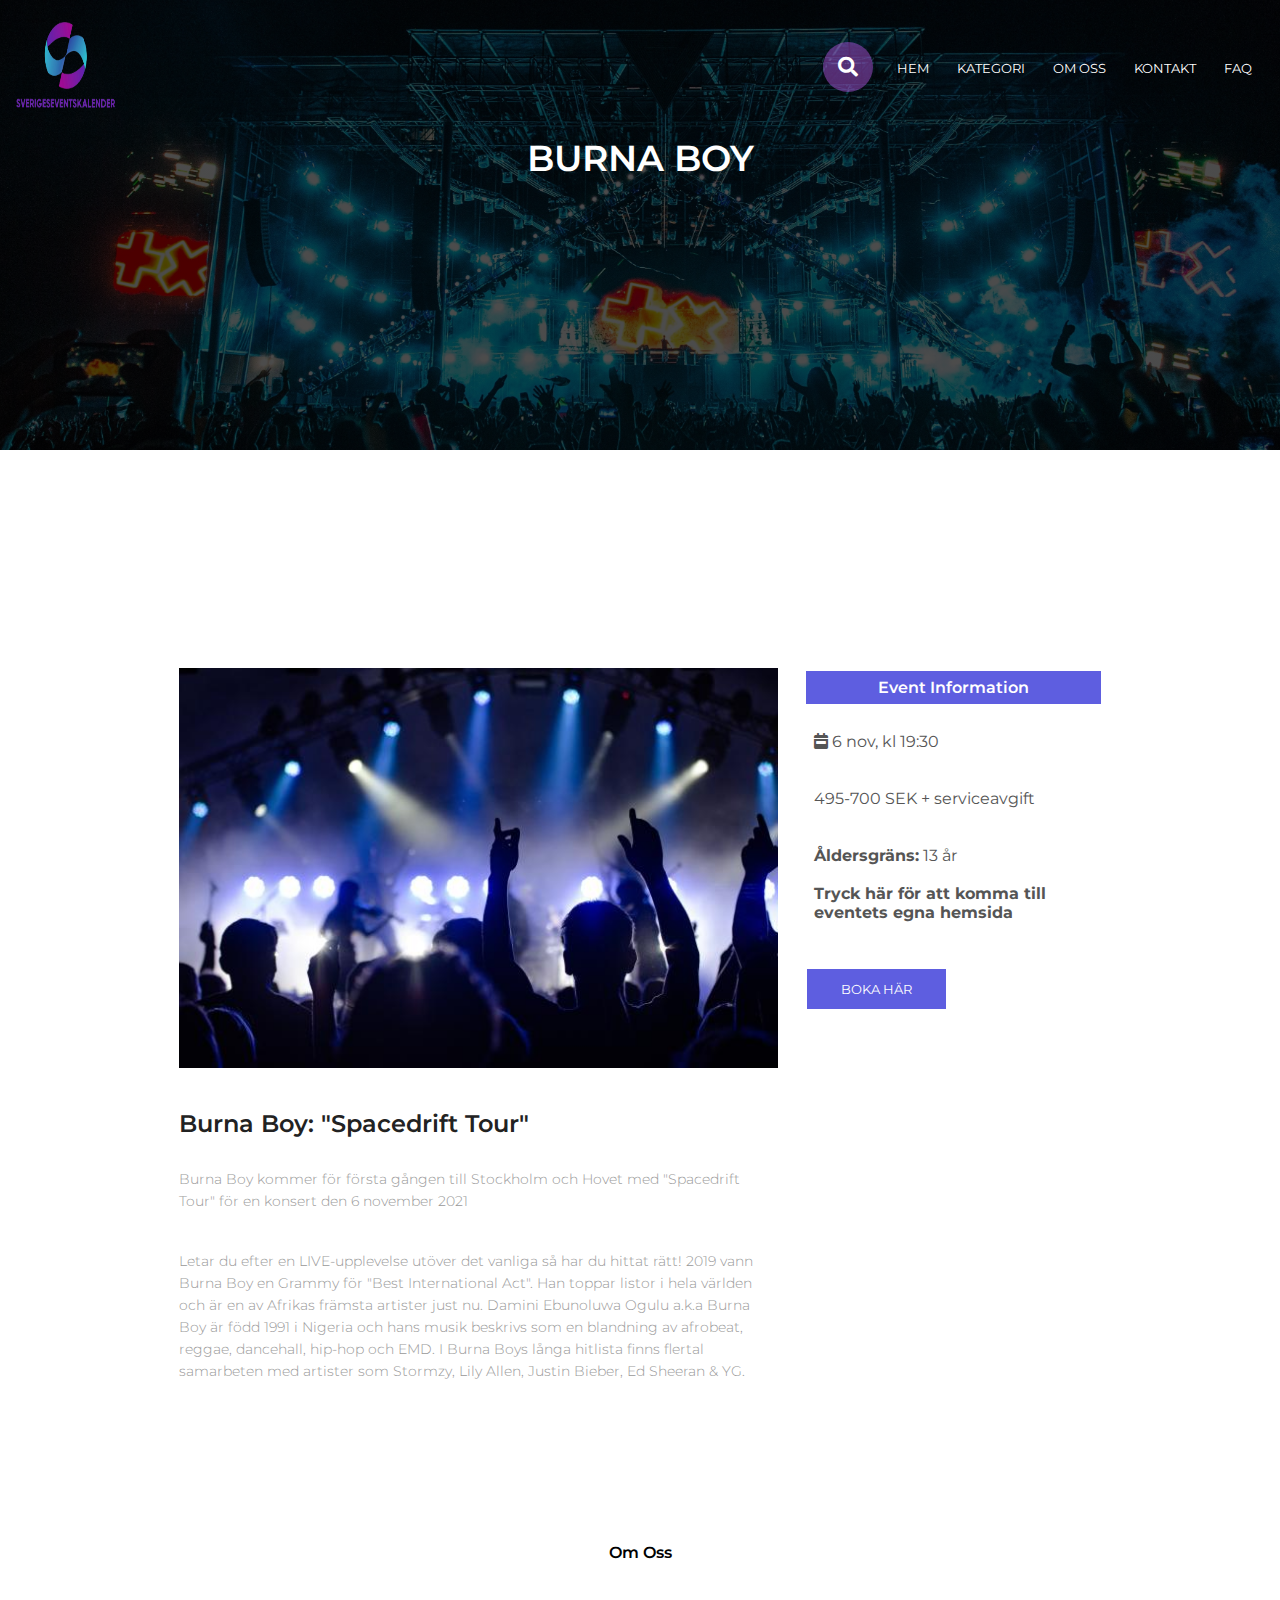
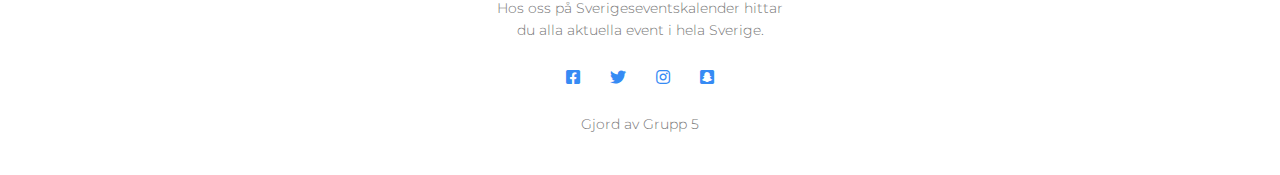
<file: Webbdesign/Produktsida2.html>
<!DOCTYPE html>
<html lang= "sv-se">

<head> 
    <meta name = "viewport" content="with=device-width, initial-scale=1.0">
    <title>Webbdesign projekt test</title>
    <link rel="Stylesheet" type = "text/css" href="Main.css">
    <link href="https://fonts.googleapis.com/css2?family=Montserrat:ital,wght@0,300;0,400;1,300&display=swap" rel="stylesheet">
    <link rel="stylesheet" href="https://cdnjs.cloudflare.com/ajax/libs/font-awesome/5.13.0/css/all.min.css">
</head>
<body>
    <section class= "sub-header-produkt2">
        <nav>
            <a href="index.html"><img src="img/logga.png" alt width=100 height=100 ></a>     
            <div class="nav-links" id="navLinks">
                <i class="fa fa-window-close" onclick= "hideMenu()"></i> 
                <ul> 
                  <li> <div class="search-box">
                    <button class="btn-search">
                        <i class="fas fa-search"></i>
                    </button>
                    <input type="text" class="input-search" placeholder="Sök..."></div></li>  
                    <li><a href= "index.html">HEM</a></li>
                    <li><a href= "index.html#kategorier_förstasida">KATEGORI</a></li>
                    <li><a href= "OmOss.html">OM OSS</a></li>
                    <li><a href= "kontaktsida.html">KONTAKT</a></li>
                    <li><a href= "">FAQ</a></li>  
                    
                  </ul>
                </div>
        <i class="fa fa-bars" onclick= "showMenu()"></i>            
        </nav>
        <h1>BURNA BOY</h1>
</section> 

<!--Produktsida 2-->

<section class="Music-content"> <!-- info om event, länkad bild -->
    <div class="row">
     <div class="Music-left">
     <img src="img/framsida.jpg" alt width=100>
     <h2>Burna Boy: "Spacedrift Tour"</h2>
     <p>Burna Boy kommer för första gången till Stockholm och Hovet med "Spacedrift Tour" för en konsert den 6 november 2021</p>
     <br>

     <br>
     <p>Letar du efter en LIVE-upplevelse utöver det vanliga så har du hittat rätt! 2019 vann Burna Boy en Grammy för "Best International Act". Han toppar listor i hela världen och är en av Afrikas främsta artister just nu. Damini Ebunoluwa Ogulu a.k.a Burna Boy är född 1991 i Nigeria och hans musik beskrivs som en blandning av afrobeat, reggae, dancehall, hip-hop och EMD. I Burna Boys långa hitlista finns flertal samarbeten med artister som Stormzy, Lily Allen, Justin Bieber, Ed Sheeran & YG.</p>

     </div>

      <div class="Music-right">
        <h3> Event Information </h3>  <!-- info om event tex, pris, datum med symboler -->
        <div> 
          <span><i class="fas fa-calendar-week"></i> 6 nov, kl 19:30 </span> <br>
          <br>
          <br>
          <span> 495-700 SEK + serviceavgift</span> <br>
          <br>
          <br>
          <strong>Åldersgräns:</strong> 13 år <br>
          <br>

          <strong>Tryck här för att komma till eventets egna hemsida</strong> <br>
          <br>

        </div>
        <br>   <!--Länk till hemsidans webbplats -->
        <a href="https://www.stockholmlive.com/events/detail/burna-boy" class="hero-btn2">BOKA HÄR</a>
      </div>
    </div>




</section>






<!--Footer-->
<section class="footer">
    <h4>Om Oss</h4>
    <p>Hos oss på Sverigeseventskalender hittar<br> 
        du alla aktuella event i hela Sverige.</p>
        <div class="icons">
         <i class="fab fa-facebook-square"></i>
         <i class="fab fa-twitter"></i>
         <i class="fab fa-instagram"></i>
         <i class="fab fa-snapchat-square"></i>
       </div>
 
     <p>Gjord av Grupp 5 </p>
   
</section>


 <!--JavaScript for toggle menu-->
 <script>
    var navLinks = document.getElementById("navLinks");

    function showMenu(){
      navLinks.style.right = "0";

    }
    function hideMenu(){
      navLinks.style.right = "-200px";
    }

</script>

        
    </body>
    </html>
</file>
<file: Webbdesign/Main.css>
*{
    Margin: 0;
    padding: 0;
    font-family: 'Montserrat', sans-serif; /* typsnitt till text */

}
section.header { /*  bakgrundsbild på startsida med gradient effekt*/
    min-height: 100vh;
    width: 100%;
    background-image:linear-gradient(rgba(4,9,30,0.7),rgba(4,9,30,0.7)),url(img/Webbdesignbakgrund2.jpg);
    background-position: center;
    background-size: cover;
    position: relative;

}
nav{ /* bildens position  */
    display: flex;
    padding:  1em;   /* lägger till intern mellanrum  */
    justify-content: space-between;
    align-items: center;

}
.nav-links{
    flex: 1; /* fyller hela raden till menyvalen */
    text-align: right;
}
.nav-links ul li{   /* justeringar för texten på menyn */
    list-style: none;
    display: inline-block; /*  horizontell */
    padding: 8px 12px;
    position: relative;
}
.nav-links ul li a{
    color: white;
    text-decoration: none;
    font-size: 13px;
}
.nav-links ul li::after{
    content: '';  /*  betyder att den är tom */
    width: 0%;  /* den lila markeringen under kategorier kommer vara gömd tills man lägger musen där  */
    height: 2px;
    background: rgb(141, 4, 253);
    display: block;
    margin: auto;
    transition: 0.5s;
}
.nav-links ul li:hover::after{
    width: 100%;
}
.text-box{
    width: 90%;
    color: #fff;
    position: absolute;
    top: 50%;
    left: 50%;
    transform: translate(-50%,-50%);
    text-align: center;
}
.text-box h1{  /* stor rubrik  */
  font-size: 52px;  
}
.text-box p{  
    margin: 10px 0 40px;  /* texten i mitten blir större */
    font-size: 14px;
    color: #fff;    
  }
  .hero-btn{  /* hover effekt till en länk */
      display: inline-block;
      text-decoration: none;
      color: #fff;
      border: 1px solid white;
      padding: 12px 34px;
      font-size: 13px;
      background: transparent;
      position: relative;
      cursor: pointer;
  }
  .hero-btn:hover{
      border: 1px solid rgb(141, 4, 253);
      background: rgb(141, 4, 253);
      transition: 1s;
  }
  nav .fa{
    display: none; /* håller ikonerna gömda på stor skärm  */
}

@media(Max-width: 700px){ /* för mobilverision */
    .text-box h1{  /* mindre text storlek  */
        font-size: 20px;
    }
    .nav-links ul li{
        display: block;
    }
    .nav-links{
        position: fixed; /*  Så att den inte skrollar horizontellt på mindre skärmar*/
        background: rgb(141, 4, 253);
        height: 100vh; /*  hela skärmen */
        width: 200px;
        top: 0;
        right: -200px;
        text-align: left;
        z-index: 2;
        transition: 1s; /*  tiden för öppning och stängning av meny på liten skärm  */

    }
    nav .fa{
        display: block;
        color: white;
        margin: 10px;
        font-size: 22px;
        cursor: pointer;
    }
    .nav-links ul{ 
        padding: 30px; /* ändrar alignment  */
    }
}
*{
    box-sizing: border-box;
}
.search-box{
    width: fit-content;
    height: fit-content;
    position: relative;
    left: 08%;
}
.input-search{        /* / när sökrutan börjar som en cirkel/ */
    height: 50px;
    width: 50px;
    border-style: none;
    padding: 10px;
    font-size: 18px;
    letter-spacing: 2px;
    outline: none;
    border-radius: 50%;
    transition: all 500ms ease-in-out;         /* /långsam effekt i början och i slutet/ */
    background-color: rgba(205, 96, 255, 0.411);  
    padding-right: 40px;
    color:#fff;
    
}

    .input-search::placeholder{     /* /"sök" texten i sökrutan/ */
        color: white;
        font-size: 18px;
        letter-spacing: 2px;
        font-weight: 100;
    }
    .btn-search{      /* /ikonen/ */
        width: 50px;
        height: 50px;
        border-style: none;
        font-size: 20px;
        outline: none;
        cursor: pointer;
        border-radius: 50%;
        position: absolute;
        right: 0px;         /*ikonen blir placerad i mitten av cirkeln*/
        color:#ffffff;
        background-color: transparent;
    }
.btn-search:focus ~ .input-search{    /* / när man trycker på sökrutan/ */
width: 300px;
border-radius: 0px;
background-color: transparent;
border-bottom: 1px solid rgba(255,255,255,.5);             /*  /textlinjen nedanför när man trycker på sök/ */
transition: all 500ms cubic-bezier(0,0.110,0.35,2);    /*  /tiden det tar för att kunna börja skriva/ */
}
.input-search:focus{                     /* /När man skriver i "sök" / */
width: 300px;                            /* /textlinjen medan man skriver i "sök" är hela dess längd / */
border-radius: 0px;                      /* /texlinjens kanter*/ 
background-color: transparent;
border-bottom: 1px solid rgba(255,255,255,.5);
transition: all 500ms cubic-bezier(0,0.110,0.35,2);
}
@media(max-width:700px){               /* /Textlinjen anpassad för mobilskärm/ */
    .input-search:focus{
        width: 150px;
    }
}
    @media(max-width:700px){
        .btn-search:focus ~.input-search{
            width: 150px;
            position: relative;
        }
    }

/*kategori*/

.Kategori{   
    width: 80%;
    margin: auto;
    text-align: center;
    padding-top: 100px;
}
h1{
    font-size: 36px;
    font-weight: 600;
}
p{
    color: #777;
    font-size: 14px;
    font-weight: 300;
    line-height: 22px;
    padding: 10px;
}
.row{
   margin: 5%; 
   display: flex;
   justify-content: space-between;
}
.Kategori-col{
    flex-basis: 31%;
    background: #fff3f3;
    border-radius: 10px;
    margin-bottom: 5%;
    padding: 20px 12px;
    box-sizing: border-box;
    transition: 0.5s;
}
h3{
  text-align: center; 
  font-weight: 600;
  margin: 10px 0;
}
.Kategori-col:hover{
    box-shadow: 0 0 20px 0px rgb(141, 4, 253);
}
@media(max-width:700px){
    .row{
        flex-direction: column;
    }
}

/*Event*/

.Event{
    width: 80%;
    margin: auto;
    text-align: center;
    padding-top: 50px;
}
.Event-col{
    flex-basis: 32%;
    border-radius: 10px;
    margin-bottom: 30px;
    position: relative;
    overflow: hidden;
}
.Event-col img{
    width: 100%;
    display: block;
}
.layer{
    background: transparent;
    height: 100%;
    width: 100%;
    position: absolute;
    top: 0;
    left: 0;
    transition: 0.5s;
}
.layer:hover{
    background:rgb(118, 205, 240)
}
.layer h3{
    width: 100%;
    font-weight: 500;
    color:ivory;
    font-size: 26px;
    bottom: 0;
    left: 50%;
    transform: translateX(-50%);
    position: absolute;
    opacity: 0;
    transition: 0.5s;
}
.layer:hover h3{
    bottom: 49%;
    opacity: 1;
}
.under{
    text-decoration: none;
    color: white;
}

/*Evenemang*/

.Evenemang{
    width: 80%;
    margin: auto;
    text-align: center;
    padding-top: 100px;
}
.Evenemang-col{
    flex-basis: 31%;
    border-radius: 10px;
    margin-bottom: 5%;
    text-align: left;
}
.Evenemang-col img{
    width: 100%;
    border-radius: 10px;
}
.Evenemang-col p{
    padding: 0;
}
.Evenemang-col h3{
    margin-top: 16px;
    margin-bottom: 15px;
    text-align: left;
}

/*Anmälan och biljetter */

.cta{
    margin: 100px auto;
    width: 80%;
    background-image: linear-gradient(rgba(0,0,0,0.7),rgba(0,0,0,0.7)),url(img/biljett.jpg);
    background-position: center;
    background-size: cover;
    border-radius: 10px;
    text-align: center;
    padding: 100px 0;
}
.cta h1{
    color: ivory;
    margin-bottom: 40px;
    padding: 0;
}
@media(max-width: 700px){
    .cta h1{
        font-size: 24px;
    }
}

/*footer*/

.footer{
    width: 100%;
    color: black;
    text-align: center;
    padding: 30px 0;
}
.footer h4{
    margin-bottom: 25px;
    margin-top: 20px;
    font-weight: 600;
}
.icons .fab{
    color: #368bf4;
    margin:0 13px;
    cursor: pointer;
    padding: 18px 0;

}
.icons .fas fa{
    color: #368bf4;
    cursor: pointer;
}

/*---Om Oss sida---*/

.sub-header{
    height: 50vh;
    width: 100%;
    background-image: linear-gradient(rgba(0,0,0,0.7),rgba(0,0,0,0.7)),url(img/utsikt.jpg);
    background-position: center;
    background-size: cover;
    text-align: center;
    color: ivory;
}
.sub-header h2{
    margin-bottom: 100px;
}
.om-oss{
    width: 95%;
    margin: auto;
    padding-top: 80px;
    padding-bottom: 50px;
}
.om-col{
    flex-basis: 48%;
    padding: 30px 2px;
}
.om-col img{
    width: 100%;
}
.om-col h1{
    padding-top: 0;
}
.om-col p{
    padding: 15px 0 25px;
}
.red-btn{
    border: 1px solid rgb(173, 74, 255);
    background: transparent;
    color: rgb(173, 74, 255);
}
.red-btn:hover{
    color: ivory;
}

/*---Produktsida1---*/

.motorsport-content{
    width: 80%;
    margin: auto;
    padding: 60px 0;
}
.motorsport-left{    
    flex-basis: 65%;/*  vänstar kolumnen blir stor  */

}
.motorsport-left img{
    width: 100%;
}
.motorsport-left h2{  /*  titel  */
    color: #222;
    font-weight: 600;
    margin: 30px 0;
}
.motorsport-left p{
    color: #999;
    padding: 0;
}
.motorsport-right{
    flex-basis: 32%; /*  ytan för högra delen */
}
.motorsport-right h3{
    background:red;
    color: ivory;
    padding: 7px 0;
    font-size: 16px;
    margin-bottom: 20px;
}
.hero-btn1{
    display: inline-block;
    text-decoration: none;
    color:white;
    border: 1px solid;
    padding: 12px 34px;
    font-size: 13px;
    background: red;
    position: relative;
    cursor: pointer;
}
.hero-btn1:hover{
    border: 1px solid rgb(141, 4, 253);
    background-color: rgb(141, 4, 253);
    transform-origin: top left;
}
.sub-header-produkt1{
    height: 50vh;
    width: 100%;
    background-image: linear-gradient(rgba(0,0,0,0.7),rgba(0,0,0,0.7)),url(img/ValtteriBottasCover.png);
    background-position: center;
    background-size: cover;
    text-align: center;
    color: ivory;
}
.sub-header h1{
    margin-top: 100px;
} 

.motorsport-content.iframe
{
    border: 0px
   
}

/*---Produktsida2---*/
.sub-header-produkt2{  
    height: 50vh;
    width: 100%;
    background-image: linear-gradient(rgba(0,0,0,0.7),rgba(0,0,0,0.7)),url(img/konsertheader.jpg); /* bakgrundsbilden till header */
    background-position: center;
    background-size: cover;
    text-align: center;
    color: black;
}
.sub-header-produkt2 h1{
    color: white;
}

.Music-content{
    width: 80%;
    margin: auto;
    padding: 60px 0;
}
.Music-left{
    flex-basis: 65%;
    padding-top: 100px;
}
.Music-left img{
    width: 100%;
    padding-top: 100px;
    padding: 7px 0;

}
.Music-left h2{
    color:#222;
    font-weight: 600;
    margin: 30px 0;
}
.Music-left p{
    color: #999;
    padding: 0;

}
.Music-right{
    flex-basis: 32%;
    padding-top: 100px;
}
.Music-right h3{
    background: rgb(94, 94, 224);
    color: #fff;
    padding: 7px 0;
    font-size: 16px;
    margin-bottom: 20px ;
    text-align: center;
}
.Music-right div{

    align-items: center;
    justify-content: space-between;
    color: #555;
    padding: 8px;
    box-sizing: border-box;
}
.hero-btn2{
    display: inline-block;
    text-decoration: none;
    color:white;
    border: 1px solid;
    padding: 12px 34px;               /*Values för boxen "MER INFO" med länk på html för länkad sida*/
    font-size: 13px;
    background:rgb(94, 94, 224);
    position: relative;
    cursor: pointer;
}
.hero-btn2:hover{
    border: 1px solid rgb(141, 4, 253);
    background-color: rgb(141, 4, 253); /* Hover effetkt för "MER INFO" */
    transform-origin: top left;
}
/*--kontaktsida--*/
.location{
    width:80% ;        /*storleken på kartan, postion och padding */
    margin: auto;
    padding: 80px 0;
}
.location iframe{
    width: 100%;           /*kartan har responsiv storlek */
}
.contact-us{
    width: 80%;        
    margin: auto;
}
.contact-col{
    flex-basis: 48%;
    margin-bottom:30px;
    display:inline-block;

}                              /*storleken, färgen, values på ikonerna för kontaktsidan (hus,tel,mail)*/
.contact-col div{
    display: inline;
    align-items: center;
    margin-bottom: 40px;
}
.contact-col div .fas{
   font-size:28px;
   color:purple;
   margin: 10px;
   margin-right: 30px;

}
.contact-col div p{
    padding: 0;
}
.contact-col div h5{
font-size: 20px;
margin-bottom: 5px;
color: #555;
font-weight: 300;
}
.kontakt-col input, .kontakt-col textarea{
width: 100%;
padding: 15px;     /*storleken på rutorna*/
margin-bottom: 17px;
outline: none;
border: 1px solid#ccc;
box-sizing: border-box;
}
.under1{
    text-decoration: none;
    color: red;
    text-align: right;
}
.under2{
    text-decoration: none;                       /* olika knappar/länkar med färg (under 123) */
    color:black;
}
.under3{
    text-decoration: none;
    color:rgb(131, 131, 253);
    text-align: right;
}

.sub-header-motosport{
    height: 50vh;
    width: 100%;   /* länk till header bild */
    background-image: linear-gradient(rgba(0,0,0,0.7),rgba(0,0,0,0.7)),url(img/ValtteriBottasCover.png);
    background-position: center;
    background-size: cover;
    text-align: center;
    color: ivory;
}
.sub-header-musik{  /* länk till header bild */
    height: 50vh;
    width: 100%;   
    background-image: linear-gradient(rgba(0,0,0,0.7),rgba(0,0,0,0.7)),url(img/festival1.jpg);
    background-position: center;
    background-size: cover;
    text-align: center;
    color: ivory;
}
.om-col2 img{
    width: 100%;
    image-orientation: none;

}

.om-col2{
    width: 80%;
    margin: auto;
    padding-top: 80px;
    padding-bottom: 50px;
}
.om-col2{
    flex-basis: 48%;
    padding: 30px 2px;
}

.om-col2 h1{
    padding-top: 0;
}
.om-col2 p{
    padding: 15px 0 25px;
}
.hero-btn3{  /* knapp till länk */
    display: inline-block;
    text-decoration: none;
    color:white;
    border: 1px solid;
    padding: 12px 34px;
    font-size: 13px;
    background: red;
    position: relative;
    cursor: pointer;
}
.hero-btn3:hover{
    border: 1px solid rgb(141, 4, 253);
    background-color: rgb(141, 4, 253);
    transform-origin: left;
}
.hero-btn5{ /* knapp till länk */
    display: inline-block;
    text-decoration: none;
    color:white;
    border: 1px solid;
    padding: 12px 34px;
    font-size: 13px;
    background: rgb(94, 94, 224);
    position: relative;
    cursor: pointer;
}
.hero-btn5:hover{
    border: 1px solid rgb(141, 4, 253);
    background-color: rgb(141, 4, 253);
    transform-origin: top left;
}
</file>
